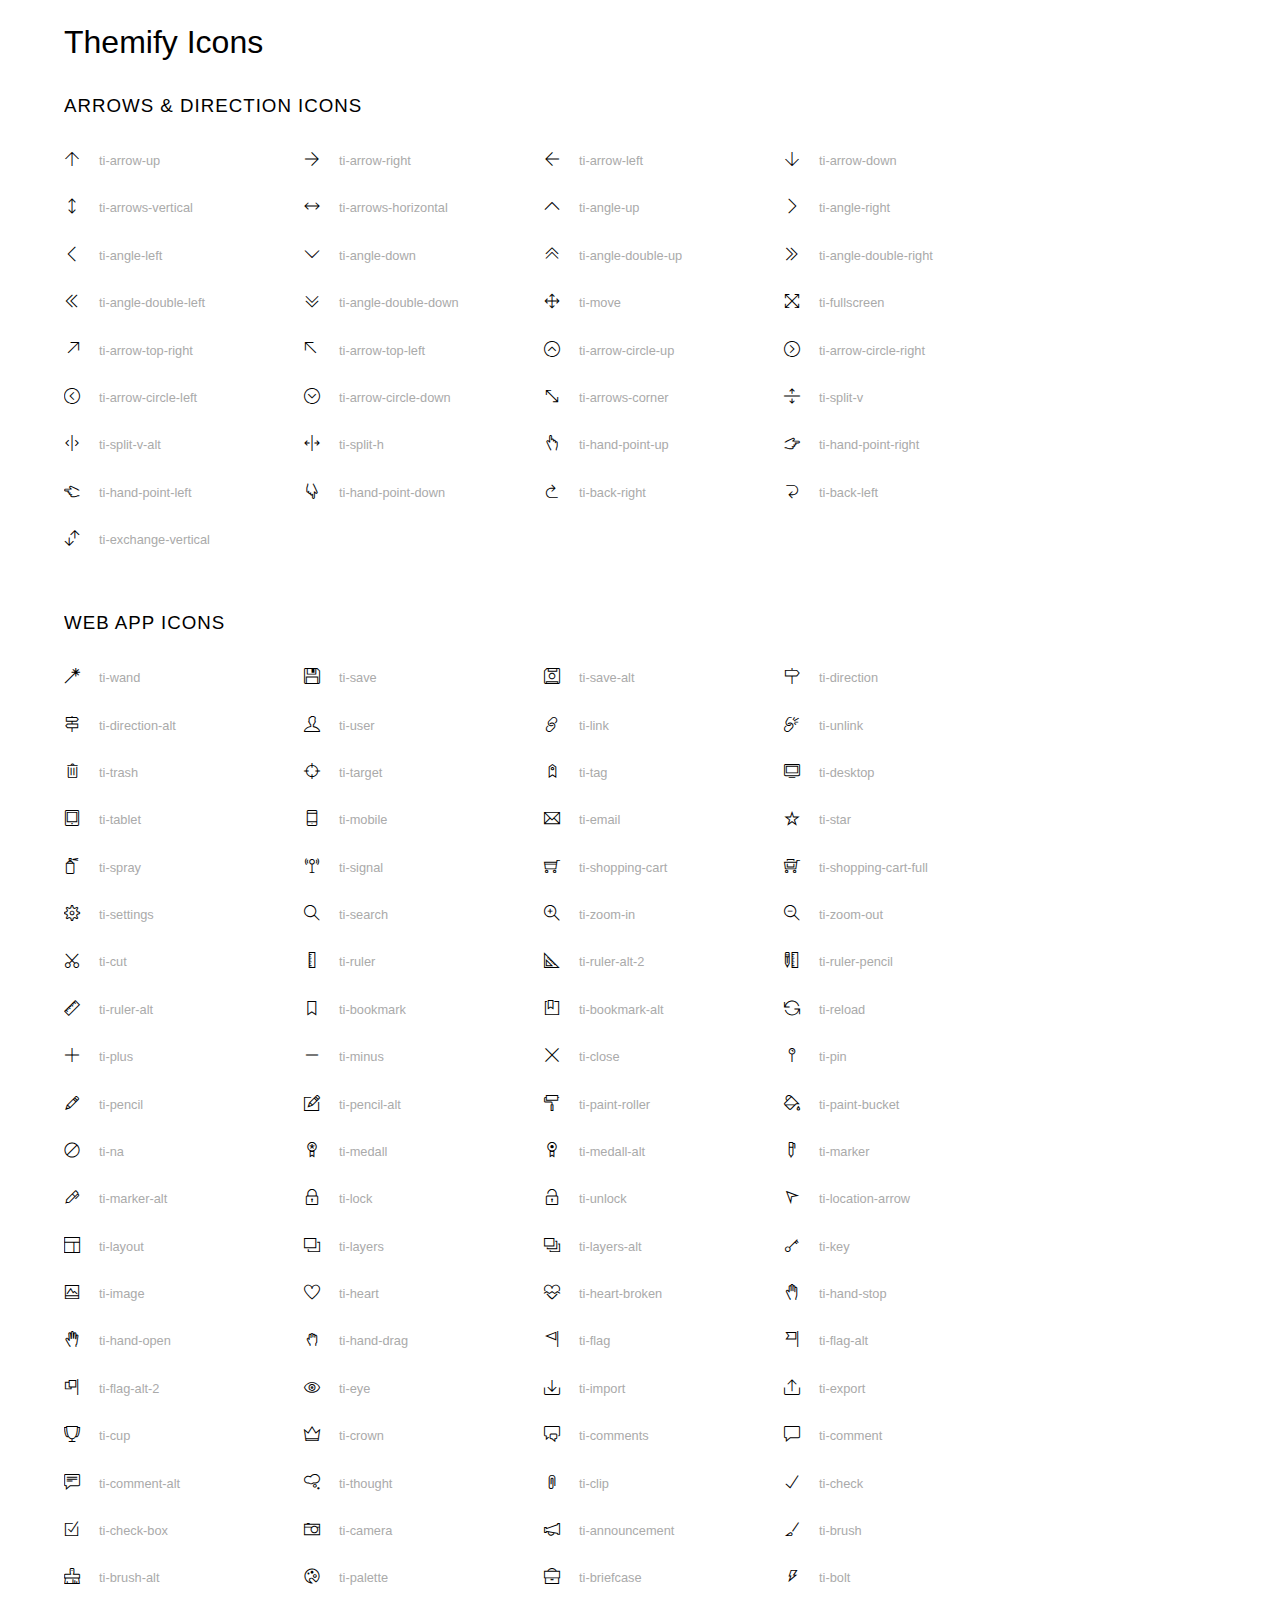
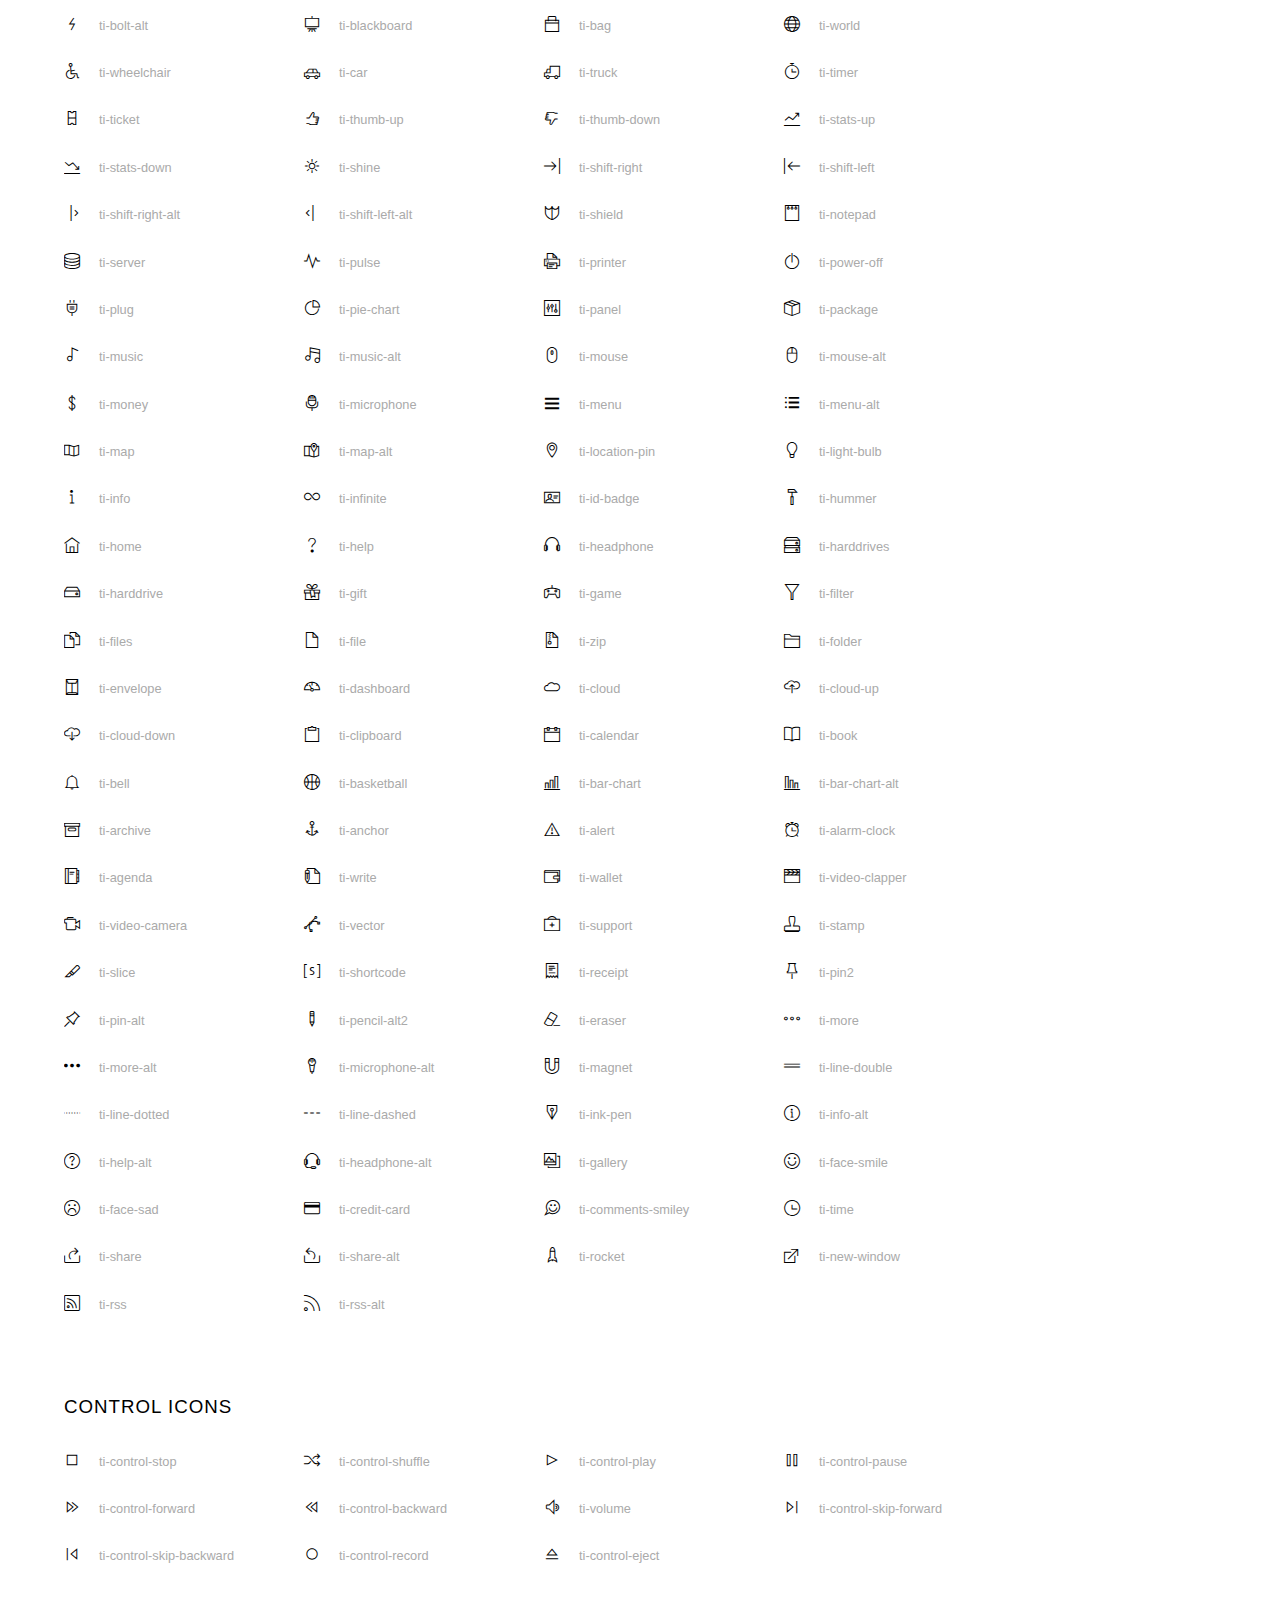
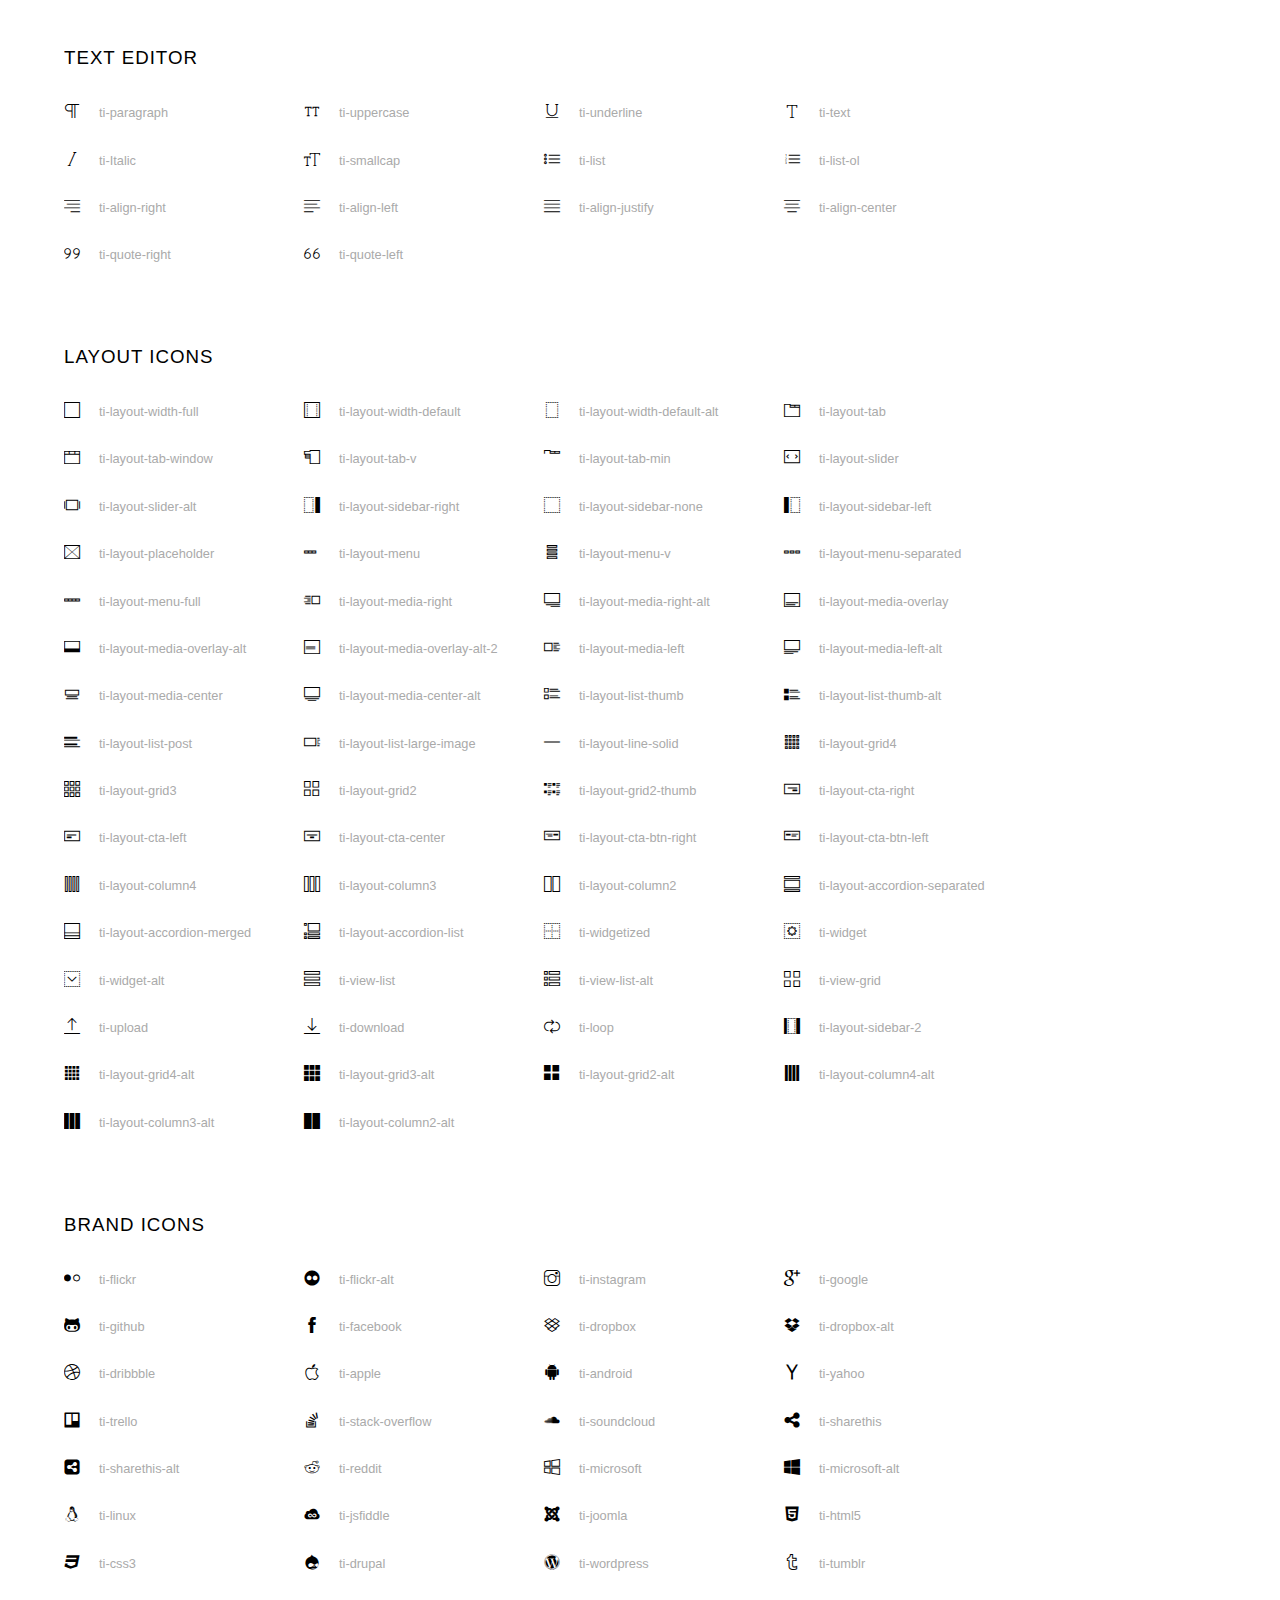
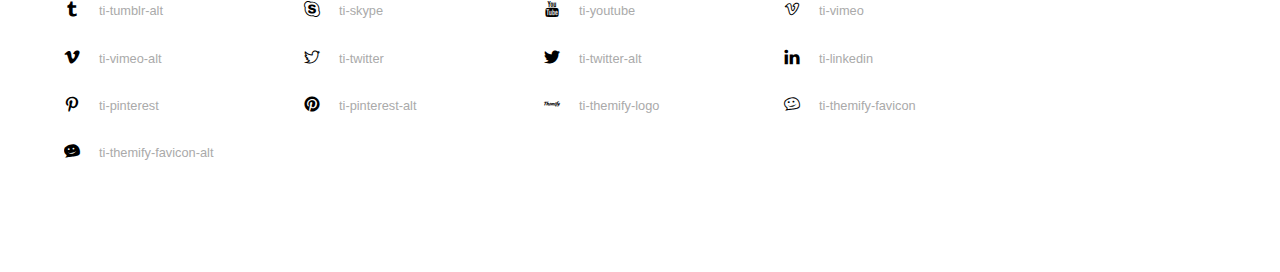
<file: fonts/themify-icons/index.html>
<!doctype html>
<html>
<head>
	<meta charset="utf-8">
	<title>Themify Icon Font</title>
	<meta name="viewport" content="width=device-width">
	<link rel="stylesheet" href="demo-files/demo.css">
	<link rel="stylesheet" href="themify-icons.css">
	<!--[if lt IE 8]><!-->
	<link rel="stylesheet" href="ie7/ie7.css">
	<!--<![endif]-->
</head>
<body>
	<h1>Themify Icons</h1>

	<div class="icon-section">

		<div class="icon-section">
			<h3>Arrows &amp; Direction Icons </h3>

			<div class="icon-container">
				<span class="ti-arrow-up"></span><span class="icon-name"> ti-arrow-up</span>
			</div>
			<div class="icon-container">
				<span class="ti-arrow-right"></span><span class="icon-name"> ti-arrow-right</span>
			</div>
			<div class="icon-container">
				<span class="ti-arrow-left"></span><span class="icon-name"> ti-arrow-left</span>
			</div>
			<div class="icon-container">
				<span class="ti-arrow-down"></span><span class="icon-name"> ti-arrow-down</span>
			</div>
			<div class="icon-container">
				<span class="ti-arrows-vertical"></span><span class="icon-name"> ti-arrows-vertical</span>
			</div>
			<div class="icon-container">
				<span class="ti-arrows-horizontal"></span><span class="icon-name"> ti-arrows-horizontal</span>
			</div>
			<div class="icon-container">
				<span class="ti-angle-up"></span><span class="icon-name"> ti-angle-up</span>
			</div>
			<div class="icon-container">
				<span class="ti-angle-right"></span><span class="icon-name"> ti-angle-right</span>
			</div>
			<div class="icon-container">
				<span class="ti-angle-left"></span><span class="icon-name"> ti-angle-left</span>
			</div>
			<div class="icon-container">
				<span class="ti-angle-down"></span><span class="icon-name"> ti-angle-down</span>
			</div>	
			<div class="icon-container">
				<span class="ti-angle-double-up"></span><span class="icon-name"> ti-angle-double-up</span>
			</div>
			<div class="icon-container">
				<span class="ti-angle-double-right"></span><span class="icon-name"> ti-angle-double-right</span>
			</div>
			<div class="icon-container">
				<span class="ti-angle-double-left"></span><span class="icon-name"> ti-angle-double-left</span>
			</div>
			<div class="icon-container">
				<span class="ti-angle-double-down"></span><span class="icon-name"> ti-angle-double-down</span>
			</div>					
			<div class="icon-container">
				<span class="ti-move"></span><span class="icon-name"> ti-move</span>
			</div>
			<div class="icon-container">
				<span class="ti-fullscreen"></span><span class="icon-name"> ti-fullscreen</span>
			</div>
			<div class="icon-container">
				<span class="ti-arrow-top-right"></span><span class="icon-name"> ti-arrow-top-right</span>
			</div>
			<div class="icon-container">
				<span class="ti-arrow-top-left"></span><span class="icon-name"> ti-arrow-top-left</span>
			</div>
			<div class="icon-container">
				<span class="ti-arrow-circle-up"></span><span class="icon-name"> ti-arrow-circle-up</span>
			</div>
			<div class="icon-container">
				<span class="ti-arrow-circle-right"></span><span class="icon-name"> ti-arrow-circle-right</span>
			</div>
			<div class="icon-container">
				<span class="ti-arrow-circle-left"></span><span class="icon-name"> ti-arrow-circle-left</span>
			</div>
			<div class="icon-container">
				<span class="ti-arrow-circle-down"></span><span class="icon-name"> ti-arrow-circle-down</span>
			</div>
			<div class="icon-container">
				<span class="ti-arrows-corner"></span><span class="icon-name"> ti-arrows-corner</span>
			</div>
			<div class="icon-container">
				<span class="ti-split-v"></span><span class="icon-name"> ti-split-v</span>
			</div>

			<div class="icon-container">
				<span class="ti-split-v-alt"></span><span class="icon-name"> ti-split-v-alt</span>
			</div>
			<div class="icon-container">
				<span class="ti-split-h"></span><span class="icon-name"> ti-split-h</span>
			</div>
			<div class="icon-container">
				<span class="ti-hand-point-up"></span><span class="icon-name"> ti-hand-point-up</span>
			</div>
			<div class="icon-container">
				<span class="ti-hand-point-right"></span><span class="icon-name"> ti-hand-point-right</span>
			</div>
			<div class="icon-container">
				<span class="ti-hand-point-left"></span><span class="icon-name"> ti-hand-point-left</span>
			</div>
			<div class="icon-container">
				<span class="ti-hand-point-down"></span><span class="icon-name"> ti-hand-point-down</span>
			</div>
			<div class="icon-container">
				<span class="ti-back-right"></span><span class="icon-name"> ti-back-right</span>
			</div>
			<div class="icon-container">
				<span class="ti-back-left"></span><span class="icon-name"> ti-back-left</span>
			</div>
			<div class="icon-container">
				<span class="ti-exchange-vertical"></span><span class="icon-name"> ti-exchange-vertical</span>
			</div>

		</div> <!-- Arrows Icons -->



		<h3>Web App Icons</h3>
		
		<div class="icon-section">

			<div class="icon-container">
				<span class="ti-wand"></span><span class="icon-name"> ti-wand</span>
			</div>
			<div class="icon-container">
				<span class="ti-save"></span><span class="icon-name"> ti-save</span>
			</div>
			<div class="icon-container">
				<span class="ti-save-alt"></span><span class="icon-name"> ti-save-alt</span>
			</div>

			<div class="icon-container">
				<span class="ti-direction"></span><span class="icon-name"> ti-direction</span>
			</div>
			<div class="icon-container">
				<span class="ti-direction-alt"></span><span class="icon-name"> ti-direction-alt</span>
			</div>
			<div class="icon-container">
				<span class="ti-user"></span><span class="icon-name"> ti-user</span>
			</div>
			<div class="icon-container">
				<span class="ti-link"></span><span class="icon-name"> ti-link</span>
			</div>
			<div class="icon-container">
				<span class="ti-unlink"></span><span class="icon-name"> ti-unlink</span>
			</div>
			<div class="icon-container">
				<span class="ti-trash"></span><span class="icon-name"> ti-trash</span>
			</div>
			<div class="icon-container">
				<span class="ti-target"></span><span class="icon-name"> ti-target</span>
			</div>
			<div class="icon-container">
				<span class="ti-tag"></span><span class="icon-name"> ti-tag</span>
			</div>
			<div class="icon-container">
				<span class="ti-desktop"></span><span class="icon-name"> ti-desktop</span>
			</div>
			<div class="icon-container">
				<span class="ti-tablet"></span><span class="icon-name"> ti-tablet</span>
			</div>
			<div class="icon-container">
				<span class="ti-mobile"></span><span class="icon-name"> ti-mobile</span>
			</div>
			<div class="icon-container">
				<span class="ti-email"></span><span class="icon-name"> ti-email</span>
			</div>	
			<div class="icon-container">
				<span class="ti-star"></span><span class="icon-name"> ti-star</span>
			</div>
			<div class="icon-container">
				<span class="ti-spray"></span><span class="icon-name"> ti-spray</span>
			</div>
			<div class="icon-container">
				<span class="ti-signal"></span><span class="icon-name"> ti-signal</span>
			</div>
			<div class="icon-container">
				<span class="ti-shopping-cart"></span><span class="icon-name"> ti-shopping-cart</span>
			</div>
			<div class="icon-container">
				<span class="ti-shopping-cart-full"></span><span class="icon-name"> ti-shopping-cart-full</span>
			</div>
			<div class="icon-container">
				<span class="ti-settings"></span><span class="icon-name"> ti-settings</span>
			</div>
			<div class="icon-container">
				<span class="ti-search"></span><span class="icon-name"> ti-search</span>
			</div>
			<div class="icon-container">
				<span class="ti-zoom-in"></span><span class="icon-name"> ti-zoom-in</span>
			</div>
			<div class="icon-container">
				<span class="ti-zoom-out"></span><span class="icon-name"> ti-zoom-out</span>
			</div>
			<div class="icon-container">
				<span class="ti-cut"></span><span class="icon-name"> ti-cut</span>
			</div>
			<div class="icon-container">
				<span class="ti-ruler"></span><span class="icon-name"> ti-ruler</span>
			</div>
			<div class="icon-container">
				<span class="ti-ruler-alt-2"></span><span class="icon-name"> ti-ruler-alt-2</span>
			</div>			
			<div class="icon-container">
				<span class="ti-ruler-pencil"></span><span class="icon-name"> ti-ruler-pencil</span>
			</div>
			<div class="icon-container">
				<span class="ti-ruler-alt"></span><span class="icon-name"> ti-ruler-alt</span>
			</div>
			<div class="icon-container">
				<span class="ti-bookmark"></span><span class="icon-name"> ti-bookmark</span>
			</div>
			<div class="icon-container">
				<span class="ti-bookmark-alt"></span><span class="icon-name"> ti-bookmark-alt</span>
			</div>
			<div class="icon-container">
				<span class="ti-reload"></span><span class="icon-name"> ti-reload</span>
			</div>
			<div class="icon-container">
				<span class="ti-plus"></span><span class="icon-name"> ti-plus</span>
			</div>
			<div class="icon-container">
				<span class="ti-minus"></span><span class="icon-name"> ti-minus</span>
			</div>
			<div class="icon-container">
				<span class="ti-close"></span><span class="icon-name"> ti-close</span>
			</div>			
			<div class="icon-container">
				<span class="ti-pin"></span><span class="icon-name"> ti-pin</span>
			</div>
			<div class="icon-container">
				<span class="ti-pencil"></span><span class="icon-name"> ti-pencil</span>
			</div>
					
		  	<div class="icon-container">
				<span class="ti-pencil-alt"></span><span class="icon-name"> ti-pencil-alt</span>
			</div>
			<div class="icon-container">
				<span class="ti-paint-roller"></span><span class="icon-name"> ti-paint-roller</span>
			</div>
			<div class="icon-container">
				<span class="ti-paint-bucket"></span><span class="icon-name"> ti-paint-bucket</span>
			</div>
			<div class="icon-container">
				<span class="ti-na"></span><span class="icon-name"> ti-na</span>
			</div>
			<div class="icon-container">
				<span class="ti-medall"></span><span class="icon-name"> ti-medall</span>
			</div>
			<div class="icon-container">
				<span class="ti-medall-alt"></span><span class="icon-name"> ti-medall-alt</span>
			</div>
			<div class="icon-container">
				<span class="ti-marker"></span><span class="icon-name"> ti-marker</span>
			</div>
			<div class="icon-container">
				<span class="ti-marker-alt"></span><span class="icon-name"> ti-marker-alt</span>
			</div>

			<div class="icon-container">
				<span class="ti-lock"></span><span class="icon-name"> ti-lock</span>
			</div>
			<div class="icon-container">
				<span class="ti-unlock"></span><span class="icon-name"> ti-unlock</span>
			</div>
			<div class="icon-container">
				<span class="ti-location-arrow"></span><span class="icon-name"> ti-location-arrow</span>
			</div>
			<div class="icon-container">
				<span class="ti-layout"></span><span class="icon-name"> ti-layout</span>
			</div>
			<div class="icon-container">
				<span class="ti-layers"></span><span class="icon-name"> ti-layers</span>
			</div>
			<div class="icon-container">
				<span class="ti-layers-alt"></span><span class="icon-name"> ti-layers-alt</span>
			</div>
			<div class="icon-container">
				<span class="ti-key"></span><span class="icon-name"> ti-key</span>
			</div>
			<div class="icon-container">
				<span class="ti-image"></span><span class="icon-name"> ti-image</span>
			</div>
			<div class="icon-container">
				<span class="ti-heart"></span><span class="icon-name"> ti-heart</span>
			</div>
			<div class="icon-container">
				<span class="ti-heart-broken"></span><span class="icon-name"> ti-heart-broken</span>
			</div>
			<div class="icon-container">
				<span class="ti-hand-stop"></span><span class="icon-name"> ti-hand-stop</span>
			</div>
			<div class="icon-container">
				<span class="ti-hand-open"></span><span class="icon-name"> ti-hand-open</span>
			</div>
			<div class="icon-container">
				<span class="ti-hand-drag"></span><span class="icon-name"> ti-hand-drag</span>
			</div>
			<div class="icon-container">
				<span class="ti-flag"></span><span class="icon-name"> ti-flag</span>
			</div>
			<div class="icon-container">
				<span class="ti-flag-alt"></span><span class="icon-name"> ti-flag-alt</span>
			</div>
			<div class="icon-container">
				<span class="ti-flag-alt-2"></span><span class="icon-name"> ti-flag-alt-2</span>
			</div>
			<div class="icon-container">
				<span class="ti-eye"></span><span class="icon-name"> ti-eye</span>
			</div>
			<div class="icon-container">
				<span class="ti-import"></span><span class="icon-name"> ti-import</span>
			</div>			
			<div class="icon-container">
				<span class="ti-export"></span><span class="icon-name"> ti-export</span>
			</div>
			<div class="icon-container">
				<span class="ti-cup"></span><span class="icon-name"> ti-cup</span>
			</div>
			<div class="icon-container">
				<span class="ti-crown"></span><span class="icon-name"> ti-crown</span>
			</div>
			<div class="icon-container">
				<span class="ti-comments"></span><span class="icon-name"> ti-comments</span>
			</div>
			<div class="icon-container">
				<span class="ti-comment"></span><span class="icon-name"> ti-comment</span>
			</div>
			<div class="icon-container">
				<span class="ti-comment-alt"></span><span class="icon-name"> ti-comment-alt</span>
			</div>
			<div class="icon-container">
				<span class="ti-thought"></span><span class="icon-name"> ti-thought</span>
			</div>			
			<div class="icon-container">
				<span class="ti-clip"></span><span class="icon-name"> ti-clip</span>
			</div>

			<div class="icon-container">
				<span class="ti-check"></span><span class="icon-name"> ti-check</span>
			</div>
			<div class="icon-container">
				<span class="ti-check-box"></span><span class="icon-name"> ti-check-box</span>
			</div>
			<div class="icon-container">
				<span class="ti-camera"></span><span class="icon-name"> ti-camera</span>
			</div>
			<div class="icon-container">
				<span class="ti-announcement"></span><span class="icon-name"> ti-announcement</span>
			</div>
			<div class="icon-container">
				<span class="ti-brush"></span><span class="icon-name"> ti-brush</span>
			</div>
			<div class="icon-container">
				<span class="ti-brush-alt"></span><span class="icon-name"> ti-brush-alt</span>
			</div>
			<div class="icon-container">
				<span class="ti-palette"></span><span class="icon-name"> ti-palette</span>
			</div>			
			<div class="icon-container">
				<span class="ti-briefcase"></span><span class="icon-name"> ti-briefcase</span>
			</div>
			<div class="icon-container">
				<span class="ti-bolt"></span><span class="icon-name"> ti-bolt</span>
			</div>
			<div class="icon-container">
				<span class="ti-bolt-alt"></span><span class="icon-name"> ti-bolt-alt</span>
			</div>
			<div class="icon-container">
				<span class="ti-blackboard"></span><span class="icon-name"> ti-blackboard</span>
			</div>
			<div class="icon-container">
				<span class="ti-bag"></span><span class="icon-name"> ti-bag</span>
			</div>
			<div class="icon-container">
				<span class="ti-world"></span><span class="icon-name"> ti-world</span>
			</div>
			<div class="icon-container">
				<span class="ti-wheelchair"></span><span class="icon-name"> ti-wheelchair</span>
			</div>
			<div class="icon-container">
				<span class="ti-car"></span><span class="icon-name"> ti-car</span>
			</div>
			<div class="icon-container">
				<span class="ti-truck"></span><span class="icon-name"> ti-truck</span>
			</div>
			<div class="icon-container">
				<span class="ti-timer"></span><span class="icon-name"> ti-timer</span>
			</div>
			<div class="icon-container">
				<span class="ti-ticket"></span><span class="icon-name"> ti-ticket</span>
			</div>
			<div class="icon-container">
				<span class="ti-thumb-up"></span><span class="icon-name"> ti-thumb-up</span>
			</div>
			<div class="icon-container">
				<span class="ti-thumb-down"></span><span class="icon-name"> ti-thumb-down</span>
			</div>

			<div class="icon-container">
				<span class="ti-stats-up"></span><span class="icon-name"> ti-stats-up</span>
			</div>
			<div class="icon-container">
				<span class="ti-stats-down"></span><span class="icon-name"> ti-stats-down</span>
			</div>
			<div class="icon-container">
				<span class="ti-shine"></span><span class="icon-name"> ti-shine</span>
			</div>
			<div class="icon-container">
				<span class="ti-shift-right"></span><span class="icon-name"> ti-shift-right</span>
			</div>
			<div class="icon-container">
				<span class="ti-shift-left"></span><span class="icon-name"> ti-shift-left</span>
			</div>

			<div class="icon-container">
				<span class="ti-shift-right-alt"></span><span class="icon-name"> ti-shift-right-alt</span>
			</div>
			<div class="icon-container">
				<span class="ti-shift-left-alt"></span><span class="icon-name"> ti-shift-left-alt</span>
			</div>
			<div class="icon-container">
				<span class="ti-shield"></span><span class="icon-name"> ti-shield</span>
			</div>
			<div class="icon-container">
				<span class="ti-notepad"></span><span class="icon-name"> ti-notepad</span>
			</div>
			<div class="icon-container">
				<span class="ti-server"></span><span class="icon-name"> ti-server</span>
			</div>

			<div class="icon-container">
				<span class="ti-pulse"></span><span class="icon-name"> ti-pulse</span>
			</div>
			<div class="icon-container">
				<span class="ti-printer"></span><span class="icon-name"> ti-printer</span>
			</div>
			<div class="icon-container">
				<span class="ti-power-off"></span><span class="icon-name"> ti-power-off</span>
			</div>
			<div class="icon-container">
				<span class="ti-plug"></span><span class="icon-name"> ti-plug</span>
			</div>
			<div class="icon-container">
				<span class="ti-pie-chart"></span><span class="icon-name"> ti-pie-chart</span>
			</div>

			<div class="icon-container">
				<span class="ti-panel"></span><span class="icon-name"> ti-panel</span>
			</div>
			<div class="icon-container">
				<span class="ti-package"></span><span class="icon-name"> ti-package</span>
			</div>
			<div class="icon-container">
				<span class="ti-music"></span><span class="icon-name"> ti-music</span>
			</div>
			<div class="icon-container">
				<span class="ti-music-alt"></span><span class="icon-name"> ti-music-alt</span>
			</div>
			<div class="icon-container">
				<span class="ti-mouse"></span><span class="icon-name"> ti-mouse</span>
			</div>
			<div class="icon-container">
				<span class="ti-mouse-alt"></span><span class="icon-name"> ti-mouse-alt</span>
			</div>
			<div class="icon-container">
				<span class="ti-money"></span><span class="icon-name"> ti-money</span>
			</div>
			<div class="icon-container">
				<span class="ti-microphone"></span><span class="icon-name"> ti-microphone</span>
			</div>
			<div class="icon-container">
				<span class="ti-menu"></span><span class="icon-name"> ti-menu</span>
			</div>
			<div class="icon-container">
				<span class="ti-menu-alt"></span><span class="icon-name"> ti-menu-alt</span>
			</div>
			<div class="icon-container">
				<span class="ti-map"></span><span class="icon-name"> ti-map</span>
			</div>
			<div class="icon-container">
				<span class="ti-map-alt"></span><span class="icon-name"> ti-map-alt</span>
			</div>

			<div class="icon-container">
				<span class="ti-location-pin"></span><span class="icon-name"> ti-location-pin</span>
			</div>

			<div class="icon-container">
				<span class="ti-light-bulb"></span><span class="icon-name"> ti-light-bulb</span>
			</div>
			<div class="icon-container">
				<span class="ti-info"></span><span class="icon-name"> ti-info</span>
			</div>
			<div class="icon-container">
				<span class="ti-infinite"></span><span class="icon-name"> ti-infinite</span>
			</div>
			<div class="icon-container">
				<span class="ti-id-badge"></span><span class="icon-name"> ti-id-badge</span>
			</div>
			<div class="icon-container">
				<span class="ti-hummer"></span><span class="icon-name"> ti-hummer</span>
			</div>
			<div class="icon-container">
				<span class="ti-home"></span><span class="icon-name"> ti-home</span>
			</div>
			<div class="icon-container">
				<span class="ti-help"></span><span class="icon-name"> ti-help</span>
			</div>
			<div class="icon-container">
				<span class="ti-headphone"></span><span class="icon-name"> ti-headphone</span>
			</div>
			<div class="icon-container">
				<span class="ti-harddrives"></span><span class="icon-name"> ti-harddrives</span>
			</div>
			<div class="icon-container">
				<span class="ti-harddrive"></span><span class="icon-name"> ti-harddrive</span>
			</div>
			<div class="icon-container">
				<span class="ti-gift"></span><span class="icon-name"> ti-gift</span>
			</div>
			<div class="icon-container">
				<span class="ti-game"></span><span class="icon-name"> ti-game</span>
			</div>
			<div class="icon-container">
				<span class="ti-filter"></span><span class="icon-name"> ti-filter</span>
			</div>
			<div class="icon-container">
				<span class="ti-files"></span><span class="icon-name"> ti-files</span>
			</div>
			<div class="icon-container">
				<span class="ti-file"></span><span class="icon-name"> ti-file</span>
			</div>
			<div class="icon-container">
				<span class="ti-zip"></span><span class="icon-name"> ti-zip</span>
			</div>
			<div class="icon-container">
				<span class="ti-folder"></span><span class="icon-name"> ti-folder</span>
			</div>			
			<div class="icon-container">
				<span class="ti-envelope"></span><span class="icon-name"> ti-envelope</span>
			</div>


			<div class="icon-container">
				<span class="ti-dashboard"></span><span class="icon-name"> ti-dashboard</span>
			</div>
			<div class="icon-container">
				<span class="ti-cloud"></span><span class="icon-name"> ti-cloud</span>
			</div>
			<div class="icon-container">
				<span class="ti-cloud-up"></span><span class="icon-name"> ti-cloud-up</span>
			</div>
			<div class="icon-container">
				<span class="ti-cloud-down"></span><span class="icon-name"> ti-cloud-down</span>
			</div>
			<div class="icon-container">
				<span class="ti-clipboard"></span><span class="icon-name"> ti-clipboard</span>
			</div>
			<div class="icon-container">
				<span class="ti-calendar"></span><span class="icon-name"> ti-calendar</span>
			</div>
			<div class="icon-container">
				<span class="ti-book"></span><span class="icon-name"> ti-book</span>
			</div>
			<div class="icon-container">
				<span class="ti-bell"></span><span class="icon-name"> ti-bell</span>
			</div>
			<div class="icon-container">
				<span class="ti-basketball"></span><span class="icon-name"> ti-basketball</span>
			</div>
			<div class="icon-container">
				<span class="ti-bar-chart"></span><span class="icon-name"> ti-bar-chart</span>
			</div>
			<div class="icon-container">
				<span class="ti-bar-chart-alt"></span><span class="icon-name"> ti-bar-chart-alt</span>
			</div>


			<div class="icon-container">
				<span class="ti-archive"></span><span class="icon-name"> ti-archive</span>
			</div>
			<div class="icon-container">
				<span class="ti-anchor"></span><span class="icon-name"> ti-anchor</span>
			</div>

			<div class="icon-container">
				<span class="ti-alert"></span><span class="icon-name"> ti-alert</span>
			</div>
			<div class="icon-container">
				<span class="ti-alarm-clock"></span><span class="icon-name"> ti-alarm-clock</span>
			</div>
			<div class="icon-container">
				<span class="ti-agenda"></span><span class="icon-name"> ti-agenda</span>
			</div>
			<div class="icon-container">
				<span class="ti-write"></span><span class="icon-name"> ti-write</span>
			</div>

			<div class="icon-container">
				<span class="ti-wallet"></span><span class="icon-name"> ti-wallet</span>
			</div>
			<div class="icon-container">
				<span class="ti-video-clapper"></span><span class="icon-name"> ti-video-clapper</span>
			</div>
			<div class="icon-container">
				<span class="ti-video-camera"></span><span class="icon-name"> ti-video-camera</span>
			</div>
			<div class="icon-container">
				<span class="ti-vector"></span><span class="icon-name"> ti-vector</span>
			</div>

			<div class="icon-container">
				<span class="ti-support"></span><span class="icon-name"> ti-support</span>
			</div>
			<div class="icon-container">
				<span class="ti-stamp"></span><span class="icon-name"> ti-stamp</span>
			</div>
			<div class="icon-container">
				<span class="ti-slice"></span><span class="icon-name"> ti-slice</span>
			</div>
			<div class="icon-container">
				<span class="ti-shortcode"></span><span class="icon-name"> ti-shortcode</span>
			</div>
			<div class="icon-container">
				<span class="ti-receipt"></span><span class="icon-name"> ti-receipt</span>
			</div>
			<div class="icon-container">
				<span class="ti-pin2"></span><span class="icon-name"> ti-pin2</span>
			</div>
			<div class="icon-container">
				<span class="ti-pin-alt"></span><span class="icon-name"> ti-pin-alt</span>
			</div>
			<div class="icon-container">
				<span class="ti-pencil-alt2"></span><span class="icon-name"> ti-pencil-alt2</span>
			</div>
			<div class="icon-container">
				<span class="ti-eraser"></span><span class="icon-name"> ti-eraser</span>
			</div>			
			<div class="icon-container">
				<span class="ti-more"></span><span class="icon-name"> ti-more</span>
			</div>
			<div class="icon-container">
				<span class="ti-more-alt"></span><span class="icon-name"> ti-more-alt</span>
			</div>
			<div class="icon-container">
				<span class="ti-microphone-alt"></span><span class="icon-name"> ti-microphone-alt</span>
			</div>
			<div class="icon-container">
				<span class="ti-magnet"></span><span class="icon-name"> ti-magnet</span>
			</div>
			<div class="icon-container">
				<span class="ti-line-double"></span><span class="icon-name"> ti-line-double</span>
			</div>
			<div class="icon-container">
				<span class="ti-line-dotted"></span><span class="icon-name"> ti-line-dotted</span>
			</div>
			<div class="icon-container">
				<span class="ti-line-dashed"></span><span class="icon-name"> ti-line-dashed</span>
			</div>

			<div class="icon-container">
				<span class="ti-ink-pen"></span><span class="icon-name"> ti-ink-pen</span>
			</div>
			<div class="icon-container">
				<span class="ti-info-alt"></span><span class="icon-name"> ti-info-alt</span>
			</div>
			<div class="icon-container">
				<span class="ti-help-alt"></span><span class="icon-name"> ti-help-alt</span>
			</div>
			<div class="icon-container">
				<span class="ti-headphone-alt"></span><span class="icon-name"> ti-headphone-alt</span>
			</div>

			<div class="icon-container">
				<span class="ti-gallery"></span><span class="icon-name"> ti-gallery</span>
			</div>
			<div class="icon-container">
				<span class="ti-face-smile"></span><span class="icon-name"> ti-face-smile</span>
			</div>
			<div class="icon-container">
				<span class="ti-face-sad"></span><span class="icon-name"> ti-face-sad</span>
			</div>
			<div class="icon-container">
				<span class="ti-credit-card"></span><span class="icon-name"> ti-credit-card</span>
			</div>
			<div class="icon-container">
				<span class="ti-comments-smiley"></span><span class="icon-name"> ti-comments-smiley</span>
			</div>
			<div class="icon-container">
				<span class="ti-time"></span><span class="icon-name"> ti-time</span>
			</div>
			<div class="icon-container">
				<span class="ti-share"></span><span class="icon-name"> ti-share</span>
			</div>
			<div class="icon-container">
				<span class="ti-share-alt"></span><span class="icon-name"> ti-share-alt</span>
			</div>
			<div class="icon-container">
				<span class="ti-rocket"></span><span class="icon-name"> ti-rocket</span>
			</div>

			<div class="icon-container">
				<span class="ti-new-window"></span><span class="icon-name"> ti-new-window</span>
			</div>

			<div class="icon-container">
				<span class="ti-rss"></span><span class="icon-name"> ti-rss</span>
			</div>

			<div class="icon-container">
				<span class="ti-rss-alt"></span><span class="icon-name"> ti-rss-alt</span>
			</div>
			
		</div><!-- Web App Icons -->


		<div class="icon-section">
			<h3>Control Icons</h3>
			<div class="icon-container">
				<span class="ti-control-stop"></span><span class="icon-name"> ti-control-stop</span>
			</div>
			<div class="icon-container">
				<span class="ti-control-shuffle"></span><span class="icon-name"> ti-control-shuffle</span>
			</div>
			<div class="icon-container">
				<span class="ti-control-play"></span><span class="icon-name"> ti-control-play</span>
			</div>
			<div class="icon-container">
				<span class="ti-control-pause"></span><span class="icon-name"> ti-control-pause</span>
			</div>
			<div class="icon-container">
				<span class="ti-control-forward"></span><span class="icon-name"> ti-control-forward</span>
			</div>
			<div class="icon-container">
				<span class="ti-control-backward"></span><span class="icon-name"> ti-control-backward</span>
			</div>	
			<div class="icon-container">
				<span class="ti-volume"></span><span class="icon-name"> ti-volume</span>
			</div>
			<div class="icon-container">
				<span class="ti-control-skip-forward"></span><span class="icon-name"> ti-control-skip-forward</span>
			</div>
			<div class="icon-container">
				<span class="ti-control-skip-backward"></span><span class="icon-name"> ti-control-skip-backward</span>
			</div>
			<div class="icon-container">
				<span class="ti-control-record"></span><span class="icon-name"> ti-control-record</span>
			</div>
			<div class="icon-container">
				<span class="ti-control-eject"></span><span class="icon-name"> ti-control-eject</span>
			</div>			
		</div> <!-- Control Icons -->


		<div class="icon-section">
			<h3>Text Editor</h3>

			<div class="icon-container">
				<span class="ti-paragraph"></span><span class="icon-name"> ti-paragraph</span>
			</div>
			<div class="icon-container">
				<span class="ti-uppercase"></span><span class="icon-name"> ti-uppercase</span>
			</div>

			<div class="icon-container">
				<span class="ti-underline"></span><span class="icon-name"> ti-underline</span>
			</div>
			<div class="icon-container">
				<span class="ti-text"></span><span class="icon-name"> ti-text</span>
			</div>
			<div class="icon-container">
				<span class="ti-Italic"></span><span class="icon-name"> ti-Italic</span>
			</div>
			<div class="icon-container">
				<span class="ti-smallcap"></span><span class="icon-name"> ti-smallcap</span>
			</div>
			<div class="icon-container">
				<span class="ti-list"></span><span class="icon-name"> ti-list</span>
			</div>
			<div class="icon-container">
				<span class="ti-list-ol"></span><span class="icon-name"> ti-list-ol</span>
			</div>
			<div class="icon-container">
				<span class="ti-align-right"></span><span class="icon-name"> ti-align-right</span>
			</div>
			<div class="icon-container">
				<span class="ti-align-left"></span><span class="icon-name"> ti-align-left</span>
			</div>
			<div class="icon-container">
				<span class="ti-align-justify"></span><span class="icon-name"> ti-align-justify</span>
			</div>
			<div class="icon-container">
				<span class="ti-align-center"></span><span class="icon-name"> ti-align-center</span>
			</div>
			<div class="icon-container">
				<span class="ti-quote-right"></span><span class="icon-name"> ti-quote-right</span>
			</div>
			<div class="icon-container">
				<span class="ti-quote-left"></span><span class="icon-name"> ti-quote-left</span>
			</div>

		</div> <!-- Text Editor -->



		<div class="icon-section">
			<h3>Layout Icons</h3>
			<div class="icon-container">
				<span class="ti-layout-width-full"></span><span class="icon-name"> ti-layout-width-full</span>
			</div>
			<div class="icon-container">
				<span class="ti-layout-width-default"></span><span class="icon-name"> ti-layout-width-default</span>
			</div>
			<div class="icon-container">
				<span class="ti-layout-width-default-alt"></span><span class="icon-name"> ti-layout-width-default-alt</span>
			</div>
			<div class="icon-container">
				<span class="ti-layout-tab"></span><span class="icon-name"> ti-layout-tab</span>
			</div>
			<div class="icon-container">
				<span class="ti-layout-tab-window"></span><span class="icon-name"> ti-layout-tab-window</span>
			</div>
			<div class="icon-container">
				<span class="ti-layout-tab-v"></span><span class="icon-name"> ti-layout-tab-v</span>
			</div>
			<div class="icon-container">
				<span class="ti-layout-tab-min"></span><span class="icon-name"> ti-layout-tab-min</span>
			</div>
			<div class="icon-container">
				<span class="ti-layout-slider"></span><span class="icon-name"> ti-layout-slider</span>
			</div>
			<div class="icon-container">
				<span class="ti-layout-slider-alt"></span><span class="icon-name"> ti-layout-slider-alt</span>
			</div>
			<div class="icon-container">
				<span class="ti-layout-sidebar-right"></span><span class="icon-name"> ti-layout-sidebar-right</span>
			</div>
			<div class="icon-container">
				<span class="ti-layout-sidebar-none"></span><span class="icon-name"> ti-layout-sidebar-none</span>
			</div>
			<div class="icon-container">
				<span class="ti-layout-sidebar-left"></span><span class="icon-name"> ti-layout-sidebar-left</span>
			</div>
			<div class="icon-container">
				<span class="ti-layout-placeholder"></span><span class="icon-name"> ti-layout-placeholder</span>
			</div>
			<div class="icon-container">
				<span class="ti-layout-menu"></span><span class="icon-name"> ti-layout-menu</span>
			</div>
			<div class="icon-container">
				<span class="ti-layout-menu-v"></span><span class="icon-name"> ti-layout-menu-v</span>
			</div>
			<div class="icon-container">
				<span class="ti-layout-menu-separated"></span><span class="icon-name"> ti-layout-menu-separated</span>
			</div>
			<div class="icon-container">
				<span class="ti-layout-menu-full"></span><span class="icon-name"> ti-layout-menu-full</span>
			</div>
			<div class="icon-container">
				<span class="ti-layout-media-right"></span><span class="icon-name"> ti-layout-media-right</span>
			</div>
			<div class="icon-container">
				<span class="ti-layout-media-right-alt"></span><span class="icon-name"> ti-layout-media-right-alt</span>
			</div>
			<div class="icon-container">
				<span class="ti-layout-media-overlay"></span><span class="icon-name"> ti-layout-media-overlay</span>
			</div>
			<div class="icon-container">
				<span class="ti-layout-media-overlay-alt"></span><span class="icon-name"> ti-layout-media-overlay-alt</span>
			</div>
			<div class="icon-container">
				<span class="ti-layout-media-overlay-alt-2"></span><span class="icon-name"> ti-layout-media-overlay-alt-2</span>
			</div>
			<div class="icon-container">
				<span class="ti-layout-media-left"></span><span class="icon-name"> ti-layout-media-left</span>
			</div>
			<div class="icon-container">
				<span class="ti-layout-media-left-alt"></span><span class="icon-name"> ti-layout-media-left-alt</span>
			</div>
			<div class="icon-container">
				<span class="ti-layout-media-center"></span><span class="icon-name"> ti-layout-media-center</span>
			</div>
			<div class="icon-container">
				<span class="ti-layout-media-center-alt"></span><span class="icon-name"> ti-layout-media-center-alt</span>
			</div>
			<div class="icon-container">
				<span class="ti-layout-list-thumb"></span><span class="icon-name"> ti-layout-list-thumb</span>
			</div>
			<div class="icon-container">
				<span class="ti-layout-list-thumb-alt"></span><span class="icon-name"> ti-layout-list-thumb-alt</span>
			</div>
			<div class="icon-container">
				<span class="ti-layout-list-post"></span><span class="icon-name"> ti-layout-list-post</span>
			</div>
			<div class="icon-container">
				<span class="ti-layout-list-large-image"></span><span class="icon-name"> ti-layout-list-large-image</span>
			</div>
			<div class="icon-container">
				<span class="ti-layout-line-solid"></span><span class="icon-name"> ti-layout-line-solid</span>
			</div>
			<div class="icon-container">
				<span class="ti-layout-grid4"></span><span class="icon-name"> ti-layout-grid4</span>
			</div>
			<div class="icon-container">
				<span class="ti-layout-grid3"></span><span class="icon-name"> ti-layout-grid3</span>
			</div>
			<div class="icon-container">
				<span class="ti-layout-grid2"></span><span class="icon-name"> ti-layout-grid2</span>
			</div>
			<div class="icon-container">
				<span class="ti-layout-grid2-thumb"></span><span class="icon-name"> ti-layout-grid2-thumb</span>
			</div>
			<div class="icon-container">
				<span class="ti-layout-cta-right"></span><span class="icon-name"> ti-layout-cta-right</span>
			</div>
			<div class="icon-container">
				<span class="ti-layout-cta-left"></span><span class="icon-name"> ti-layout-cta-left</span>
			</div>
			<div class="icon-container">
				<span class="ti-layout-cta-center"></span><span class="icon-name"> ti-layout-cta-center</span>
			</div>
			<div class="icon-container">
				<span class="ti-layout-cta-btn-right"></span><span class="icon-name"> ti-layout-cta-btn-right</span>
			</div>
			<div class="icon-container">
				<span class="ti-layout-cta-btn-left"></span><span class="icon-name"> ti-layout-cta-btn-left</span>
			</div>
			<div class="icon-container">
				<span class="ti-layout-column4"></span><span class="icon-name"> ti-layout-column4</span>
			</div>
			<div class="icon-container">
				<span class="ti-layout-column3"></span><span class="icon-name"> ti-layout-column3</span>
			</div>
			<div class="icon-container">
				<span class="ti-layout-column2"></span><span class="icon-name"> ti-layout-column2</span>
			</div>
			<div class="icon-container">
				<span class="ti-layout-accordion-separated"></span><span class="icon-name"> ti-layout-accordion-separated</span>
			</div>
			<div class="icon-container">
				<span class="ti-layout-accordion-merged"></span><span class="icon-name"> ti-layout-accordion-merged</span>
			</div>
			<div class="icon-container">
				<span class="ti-layout-accordion-list"></span><span class="icon-name"> ti-layout-accordion-list</span>
			</div>
			<div class="icon-container">
				<span class="ti-widgetized"></span><span class="icon-name"> ti-widgetized</span>
			</div>
			<div class="icon-container">
				<span class="ti-widget"></span><span class="icon-name"> ti-widget</span>
			</div>
			<div class="icon-container">
				<span class="ti-widget-alt"></span><span class="icon-name"> ti-widget-alt</span>
			</div>
			<div class="icon-container">
				<span class="ti-view-list"></span><span class="icon-name"> ti-view-list</span>
			</div>
			<div class="icon-container">
				<span class="ti-view-list-alt"></span><span class="icon-name"> ti-view-list-alt</span>
			</div>
			<div class="icon-container">
				<span class="ti-view-grid"></span><span class="icon-name"> ti-view-grid</span>
			</div>
			<div class="icon-container">
				<span class="ti-upload"></span><span class="icon-name"> ti-upload</span>
			</div>
			<div class="icon-container">
				<span class="ti-download"></span><span class="icon-name"> ti-download</span>
			</div>	
			<div class="icon-container">
				<span class="ti-loop"></span><span class="icon-name"> ti-loop</span>
			</div>
			<div class="icon-container">
				<span class="ti-layout-sidebar-2"></span><span class="icon-name"> ti-layout-sidebar-2</span>
			</div>
			<div class="icon-container">
				<span class="ti-layout-grid4-alt"></span><span class="icon-name"> ti-layout-grid4-alt</span>
			</div>
			<div class="icon-container">
				<span class="ti-layout-grid3-alt"></span><span class="icon-name"> ti-layout-grid3-alt</span>
			</div>
			<div class="icon-container">
				<span class="ti-layout-grid2-alt"></span><span class="icon-name"> ti-layout-grid2-alt</span>
			</div>
			<div class="icon-container">
				<span class="ti-layout-column4-alt"></span><span class="icon-name"> ti-layout-column4-alt</span>
			</div>
			<div class="icon-container">
				<span class="ti-layout-column3-alt"></span><span class="icon-name"> ti-layout-column3-alt</span>
			</div>
			<div class="icon-container">
				<span class="ti-layout-column2-alt"></span><span class="icon-name"> ti-layout-column2-alt</span>
			</div>		


		</div> <!-- Layout Icons -->


		<div class="icon-section">
			<h3>Brand Icons</h3>

			<div class="icon-container">
				<span class="ti-flickr"></span><span class="icon-name"> ti-flickr</span>
			</div>
			<div class="icon-container">
				<span class="ti-flickr-alt"></span><span class="icon-name"> ti-flickr-alt</span>
			</div>			
			<div class="icon-container">
				<span class="ti-instagram"></span><span class="icon-name"> ti-instagram</span>
			</div>
			<div class="icon-container">
				<span class="ti-google"></span><span class="icon-name"> ti-google</span>
			</div>
			<div class="icon-container">
				<span class="ti-github"></span><span class="icon-name"> ti-github</span>
			</div>

			<div class="icon-container">
				<span class="ti-facebook"></span><span class="icon-name"> ti-facebook</span>
			</div>
			<div class="icon-container">
				<span class="ti-dropbox"></span><span class="icon-name"> ti-dropbox</span>
			</div>
			<div class="icon-container">
				<span class="ti-dropbox-alt"></span><span class="icon-name"> ti-dropbox-alt</span>
			</div>
			<div class="icon-container">
				<span class="ti-dribbble"></span><span class="icon-name"> ti-dribbble</span>
			</div>
			<div class="icon-container">
				<span class="ti-apple"></span><span class="icon-name"> ti-apple</span>
			</div>
			<div class="icon-container">
				<span class="ti-android"></span><span class="icon-name"> ti-android</span>
			</div>
			<div class="icon-container">
				<span class="ti-yahoo"></span><span class="icon-name"> ti-yahoo</span>
			</div>
			<div class="icon-container">
				<span class="ti-trello"></span><span class="icon-name"> ti-trello</span>
			</div>
			<div class="icon-container">
				<span class="ti-stack-overflow"></span><span class="icon-name"> ti-stack-overflow</span>
			</div>
			<div class="icon-container">
				<span class="ti-soundcloud"></span><span class="icon-name"> ti-soundcloud</span>
			</div>
			<div class="icon-container">
				<span class="ti-sharethis"></span><span class="icon-name"> ti-sharethis</span>
			</div>
			<div class="icon-container">
				<span class="ti-sharethis-alt"></span><span class="icon-name"> ti-sharethis-alt</span>
			</div>
			<div class="icon-container">
				<span class="ti-reddit"></span><span class="icon-name"> ti-reddit</span>
			</div>

			<div class="icon-container">
				<span class="ti-microsoft"></span><span class="icon-name"> ti-microsoft</span>
			</div>
			<div class="icon-container">
				<span class="ti-microsoft-alt"></span><span class="icon-name"> ti-microsoft-alt</span>
			</div>
			<div class="icon-container">
				<span class="ti-linux"></span><span class="icon-name"> ti-linux</span>
			</div>
			<div class="icon-container">
				<span class="ti-jsfiddle"></span><span class="icon-name"> ti-jsfiddle</span>
			</div>
			<div class="icon-container">
				<span class="ti-joomla"></span><span class="icon-name"> ti-joomla</span>
			</div>
			<div class="icon-container">
				<span class="ti-html5"></span><span class="icon-name"> ti-html5</span>
			</div>
			<div class="icon-container">
				<span class="ti-css3"></span><span class="icon-name"> ti-css3</span>
			</div>	
			<div class="icon-container">
				<span class="ti-drupal"></span><span class="icon-name"> ti-drupal</span>
			</div>
			<div class="icon-container">
				<span class="ti-wordpress"></span><span class="icon-name"> ti-wordpress</span>
			</div>		
			<div class="icon-container">
				<span class="ti-tumblr"></span><span class="icon-name"> ti-tumblr</span>
			</div>
			<div class="icon-container">
				<span class="ti-tumblr-alt"></span><span class="icon-name"> ti-tumblr-alt</span>
			</div>
			<div class="icon-container">
				<span class="ti-skype"></span><span class="icon-name"> ti-skype</span>
			</div>
			<div class="icon-container">
				<span class="ti-youtube"></span><span class="icon-name"> ti-youtube</span>
			</div>
			<div class="icon-container">
				<span class="ti-vimeo"></span><span class="icon-name"> ti-vimeo</span>
			</div>
			<div class="icon-container">
				<span class="ti-vimeo-alt"></span><span class="icon-name"> ti-vimeo-alt</span>
			</div>			
			<div class="icon-container">
				<span class="ti-twitter"></span><span class="icon-name"> ti-twitter</span>
			</div>
			<div class="icon-container">
				<span class="ti-twitter-alt"></span><span class="icon-name"> ti-twitter-alt</span>
			</div>
			<div class="icon-container">
				<span class="ti-linkedin"></span><span class="icon-name"> ti-linkedin</span>
			</div>
			<div class="icon-container">
				<span class="ti-pinterest"></span><span class="icon-name"> ti-pinterest</span>
			</div>

			<div class="icon-container">
				<span class="ti-pinterest-alt"></span><span class="icon-name"> ti-pinterest-alt</span>
			</div>
			<div class="icon-container">
				<span class="ti-themify-logo"></span><span class="icon-name"> ti-themify-logo</span>
			</div>
			<div class="icon-container">
				<span class="ti-themify-favicon"></span><span class="icon-name"> ti-themify-favicon</span>
			</div>
			<div class="icon-container">
				<span class="ti-themify-favicon-alt"></span><span class="icon-name"> ti-themify-favicon-alt</span>
			</div>

		</div> <!-- brand Icons -->

	</div>

</body>
</html>
</file>
<file: fonts/themify-icons/demo-files/demo.css>
body {
	font: normal 1em/1.5em Arial, Helvetica, sans-serif;
	max-width: 90%;
	margin: 30px auto 0;
}
h1, h3 {
	font-weight: normal;
}
h3 {
	font-size: 1.4;
	text-transform: uppercase;
	letter-spacing: 1px;
}

.icon-section {
	margin: 0 0 3em;
	clear: both;
	overflow: hidden;
}
.icon-container {
	width: 240px; 
	padding: .7em 0;
	float: left; 
	position: relative;
	text-align: left;
}
.icon-container [class^="ti-"], 
.icon-container [class*=" ti-"] {
	color: #000;
	position: absolute;
	margin-top: 3px;
	transition: .3s;
}
.icon-container:hover [class^="ti-"],
.icon-container:hover [class*=" ti-"] {
	font-size: 2.2em;
	margin-top: -5px;
}
.icon-container:hover .icon-name {
	color: #000;
}
.icon-name {
	color: #aaa;
	margin-left: 35px;
	font-size: .8em;
	transition: .3s;
}
.icon-container:hover .icon-name {
	margin-left: 45px;
}
</file>
<file: fonts/themify-icons/themify-icons.css>
@font-face {
	font-family: 'themify';
	src:url('fonts/themify.eot?-fvbane');
	src:url('fonts/themify.eot?#iefix-fvbane') format('embedded-opentype'),
		url('fonts/themify.woff?-fvbane') format('woff'),
		url('fonts/themify.ttf?-fvbane') format('truetype'),
		url('fonts/themify.svg?-fvbane#themify') format('svg');
	font-weight: normal;
	font-style: normal;
}

[class^="ti-"], [class*=" ti-"] {
	font-family: 'themify';
	speak: none;
	font-style: normal;
	font-weight: normal;
	font-variant: normal;
	text-transform: none;
	line-height: 1;

	/* Better Font Rendering =========== */
	-webkit-font-smoothing: antialiased;
	-moz-osx-font-smoothing: grayscale;
}

.ti-wand:before {
	content: "\e600";
}
.ti-volume:before {
	content: "\e601";
}
.ti-user:before {
	content: "\e602";
}
.ti-unlock:before {
	content: "\e603";
}
.ti-unlink:before {
	content: "\e604";
}
.ti-trash:before {
	content: "\e605";
}
.ti-thought:before {
	content: "\e606";
}
.ti-target:before {
	content: "\e607";
}
.ti-tag:before {
	content: "\e608";
}
.ti-tablet:before {
	content: "\e609";
}
.ti-star:before {
	content: "\e60a";
}
.ti-spray:before {
	content: "\e60b";
}
.ti-signal:before {
	content: "\e60c";
}
.ti-shopping-cart:before {
	content: "\e60d";
}
.ti-shopping-cart-full:before {
	content: "\e60e";
}
.ti-settings:before {
	content: "\e60f";
}
.ti-search:before {
	content: "\e610";
}
.ti-zoom-in:before {
	content: "\e611";
}
.ti-zoom-out:before {
	content: "\e612";
}
.ti-cut:before {
	content: "\e613";
}
.ti-ruler:before {
	content: "\e614";
}
.ti-ruler-pencil:before {
	content: "\e615";
}
.ti-ruler-alt:before {
	content: "\e616";
}
.ti-bookmark:before {
	content: "\e617";
}
.ti-bookmark-alt:before {
	content: "\e618";
}
.ti-reload:before {
	content: "\e619";
}
.ti-plus:before {
	content: "\e61a";
}
.ti-pin:before {
	content: "\e61b";
}
.ti-pencil:before {
	content: "\e61c";
}
.ti-pencil-alt:before {
	content: "\e61d";
}
.ti-paint-roller:before {
	content: "\e61e";
}
.ti-paint-bucket:before {
	content: "\e61f";
}
.ti-na:before {
	content: "\e620";
}
.ti-mobile:before {
	content: "\e621";
}
.ti-minus:before {
	content: "\e622";
}
.ti-medall:before {
	content: "\e623";
}
.ti-medall-alt:before {
	content: "\e624";
}
.ti-marker:before {
	content: "\e625";
}
.ti-marker-alt:before {
	content: "\e626";
}
.ti-arrow-up:before {
	content: "\e627";
}
.ti-arrow-right:before {
	content: "\e628";
}
.ti-arrow-left:before {
	content: "\e629";
}
.ti-arrow-down:before {
	content: "\e62a";
}
.ti-lock:before {
	content: "\e62b";
}
.ti-location-arrow:before {
	content: "\e62c";
}
.ti-link:before {
	content: "\e62d";
}
.ti-layout:before {
	content: "\e62e";
}
.ti-layers:before {
	content: "\e62f";
}
.ti-layers-alt:before {
	content: "\e630";
}
.ti-key:before {
	content: "\e631";
}
.ti-import:before {
	content: "\e632";
}
.ti-image:before {
	content: "\e633";
}
.ti-heart:before {
	content: "\e634";
}
.ti-heart-broken:before {
	content: "\e635";
}
.ti-hand-stop:before {
	content: "\e636";
}
.ti-hand-open:before {
	content: "\e637";
}
.ti-hand-drag:before {
	content: "\e638";
}
.ti-folder:before {
	content: "\e639";
}
.ti-flag:before {
	content: "\e63a";
}
.ti-flag-alt:before {
	content: "\e63b";
}
.ti-flag-alt-2:before {
	content: "\e63c";
}
.ti-eye:before {
	content: "\e63d";
}
.ti-export:before {
	content: "\e63e";
}
.ti-exchange-vertical:before {
	content: "\e63f";
}
.ti-desktop:before {
	content: "\e640";
}
.ti-cup:before {
	content: "\e641";
}
.ti-crown:before {
	content: "\e642";
}
.ti-comments:before {
	content: "\e643";
}
.ti-comment:before {
	content: "\e644";
}
.ti-comment-alt:before {
	content: "\e645";
}
.ti-close:before {
	content: "\e646";
}
.ti-clip:before {
	content: "\e647";
}
.ti-angle-up:before {
	content: "\e648";
}
.ti-angle-right:before {
	content: "\e649";
}
.ti-angle-left:before {
	content: "\e64a";
}
.ti-angle-down:before {
	content: "\e64b";
}
.ti-check:before {
	content: "\e64c";
}
.ti-check-box:before {
	content: "\e64d";
}
.ti-camera:before {
	content: "\e64e";
}
.ti-announcement:before {
	content: "\e64f";
}
.ti-brush:before {
	content: "\e650";
}
.ti-briefcase:before {
	content: "\e651";
}
.ti-bolt:before {
	content: "\e652";
}
.ti-bolt-alt:before {
	content: "\e653";
}
.ti-blackboard:before {
	content: "\e654";
}
.ti-bag:before {
	content: "\e655";
}
.ti-move:before {
	content: "\e656";
}
.ti-arrows-vertical:before {
	content: "\e657";
}
.ti-arrows-horizontal:before {
	content: "\e658";
}
.ti-fullscreen:before {
	content: "\e659";
}
.ti-arrow-top-right:before {
	content: "\e65a";
}
.ti-arrow-top-left:before {
	content: "\e65b";
}
.ti-arrow-circle-up:before {
	content: "\e65c";
}
.ti-arrow-circle-right:before {
	content: "\e65d";
}
.ti-arrow-circle-left:before {
	content: "\e65e";
}
.ti-arrow-circle-down:before {
	content: "\e65f";
}
.ti-angle-double-up:before {
	content: "\e660";
}
.ti-angle-double-right:before {
	content: "\e661";
}
.ti-angle-double-left:before {
	content: "\e662";
}
.ti-angle-double-down:before {
	content: "\e663";
}
.ti-zip:before {
	content: "\e664";
}
.ti-world:before {
	content: "\e665";
}
.ti-wheelchair:before {
	content: "\e666";
}
.ti-view-list:before {
	content: "\e667";
}
.ti-view-list-alt:before {
	content: "\e668";
}
.ti-view-grid:before {
	content: "\e669";
}
.ti-uppercase:before {
	content: "\e66a";
}
.ti-upload:before {
	content: "\e66b";
}
.ti-underline:before {
	content: "\e66c";
}
.ti-truck:before {
	content: "\e66d";
}
.ti-timer:before {
	content: "\e66e";
}
.ti-ticket:before {
	content: "\e66f";
}
.ti-thumb-up:before {
	content: "\e670";
}
.ti-thumb-down:before {
	content: "\e671";
}
.ti-text:before {
	content: "\e672";
}
.ti-stats-up:before {
	content: "\e673";
}
.ti-stats-down:before {
	content: "\e674";
}
.ti-split-v:before {
	content: "\e675";
}
.ti-split-h:before {
	content: "\e676";
}
.ti-smallcap:before {
	content: "\e677";
}
.ti-shine:before {
	content: "\e678";
}
.ti-shift-right:before {
	content: "\e679";
}
.ti-shift-left:before {
	content: "\e67a";
}
.ti-shield:before {
	content: "\e67b";
}
.ti-notepad:before {
	content: "\e67c";
}
.ti-server:before {
	content: "\e67d";
}
.ti-quote-right:before {
	content: "\e67e";
}
.ti-quote-left:before {
	content: "\e67f";
}
.ti-pulse:before {
	content: "\e680";
}
.ti-printer:before {
	content: "\e681";
}
.ti-power-off:before {
	content: "\e682";
}
.ti-plug:before {
	content: "\e683";
}
.ti-pie-chart:before {
	content: "\e684";
}
.ti-paragraph:before {
	content: "\e685";
}
.ti-panel:before {
	content: "\e686";
}
.ti-package:before {
	content: "\e687";
}
.ti-music:before {
	content: "\e688";
}
.ti-music-alt:before {
	content: "\e689";
}
.ti-mouse:before {
	content: "\e68a";
}
.ti-mouse-alt:before {
	content: "\e68b";
}
.ti-money:before {
	content: "\e68c";
}
.ti-microphone:before {
	content: "\e68d";
}
.ti-menu:before {
	content: "\e68e";
}
.ti-menu-alt:before {
	content: "\e68f";
}
.ti-map:before {
	content: "\e690";
}
.ti-map-alt:before {
	content: "\e691";
}
.ti-loop:before {
	content: "\e692";
}
.ti-location-pin:before {
	content: "\e693";
}
.ti-list:before {
	content: "\e694";
}
.ti-light-bulb:before {
	content: "\e695";
}
.ti-Italic:before {
	content: "\e696";
}
.ti-info:before {
	content: "\e697";
}
.ti-infinite:before {
	content: "\e698";
}
.ti-id-badge:before {
	content: "\e699";
}
.ti-hummer:before {
	content: "\e69a";
}
.ti-home:before {
	content: "\e69b";
}
.ti-help:before {
	content: "\e69c";
}
.ti-headphone:before {
	content: "\e69d";
}
.ti-harddrives:before {
	content: "\e69e";
}
.ti-harddrive:before {
	content: "\e69f";
}
.ti-gift:before {
	content: "\e6a0";
}
.ti-game:before {
	content: "\e6a1";
}
.ti-filter:before {
	content: "\e6a2";
}
.ti-files:before {
	content: "\e6a3";
}
.ti-file:before {
	content: "\e6a4";
}
.ti-eraser:before {
	content: "\e6a5";
}
.ti-envelope:before {
	content: "\e6a6";
}
.ti-download:before {
	content: "\e6a7";
}
.ti-direction:before {
	content: "\e6a8";
}
.ti-direction-alt:before {
	content: "\e6a9";
}
.ti-dashboard:before {
	content: "\e6aa";
}
.ti-control-stop:before {
	content: "\e6ab";
}
.ti-control-shuffle:before {
	content: "\e6ac";
}
.ti-control-play:before {
	content: "\e6ad";
}
.ti-control-pause:before {
	content: "\e6ae";
}
.ti-control-forward:before {
	content: "\e6af";
}
.ti-control-backward:before {
	content: "\e6b0";
}
.ti-cloud:before {
	content: "\e6b1";
}
.ti-cloud-up:before {
	content: "\e6b2";
}
.ti-cloud-down:before {
	content: "\e6b3";
}
.ti-clipboard:before {
	content: "\e6b4";
}
.ti-car:before {
	content: "\e6b5";
}
.ti-calendar:before {
	content: "\e6b6";
}
.ti-book:before {
	content: "\e6b7";
}
.ti-bell:before {
	content: "\e6b8";
}
.ti-basketball:before {
	content: "\e6b9";
}
.ti-bar-chart:before {
	content: "\e6ba";
}
.ti-bar-chart-alt:before {
	content: "\e6bb";
}
.ti-back-right:before {
	content: "\e6bc";
}
.ti-back-left:before {
	content: "\e6bd";
}
.ti-arrows-corner:before {
	content: "\e6be";
}
.ti-archive:before {
	content: "\e6bf";
}
.ti-anchor:before {
	content: "\e6c0";
}
.ti-align-right:before {
	content: "\e6c1";
}
.ti-align-left:before {
	content: "\e6c2";
}
.ti-align-justify:before {
	content: "\e6c3";
}
.ti-align-center:before {
	content: "\e6c4";
}
.ti-alert:before {
	content: "\e6c5";
}
.ti-alarm-clock:before {
	content: "\e6c6";
}
.ti-agenda:before {
	content: "\e6c7";
}
.ti-write:before {
	content: "\e6c8";
}
.ti-window:before {
	content: "\e6c9";
}
.ti-widgetized:before {
	content: "\e6ca";
}
.ti-widget:before {
	content: "\e6cb";
}
.ti-widget-alt:before {
	content: "\e6cc";
}
.ti-wallet:before {
	content: "\e6cd";
}
.ti-video-clapper:before {
	content: "\e6ce";
}
.ti-video-camera:before {
	content: "\e6cf";
}
.ti-vector:before {
	content: "\e6d0";
}
.ti-themify-logo:before {
	content: "\e6d1";
}
.ti-themify-favicon:before {
	content: "\e6d2";
}
.ti-themify-favicon-alt:before {
	content: "\e6d3";
}
.ti-support:before {
	content: "\e6d4";
}
.ti-stamp:before {
	content: "\e6d5";
}
.ti-split-v-alt:before {
	content: "\e6d6";
}
.ti-slice:before {
	content: "\e6d7";
}
.ti-shortcode:before {
	content: "\e6d8";
}
.ti-shift-right-alt:before {
	content: "\e6d9";
}
.ti-shift-left-alt:before {
	content: "\e6da";
}
.ti-ruler-alt-2:before {
	content: "\e6db";
}
.ti-receipt:before {
	content: "\e6dc";
}
.ti-pin2:before {
	content: "\e6dd";
}
.ti-pin-alt:before {
	content: "\e6de";
}
.ti-pencil-alt2:before {
	content: "\e6df";
}
.ti-palette:before {
	content: "\e6e0";
}
.ti-more:before {
	content: "\e6e1";
}
.ti-more-alt:before {
	content: "\e6e2";
}
.ti-microphone-alt:before {
	content: "\e6e3";
}
.ti-magnet:before {
	content: "\e6e4";
}
.ti-line-double:before {
	content: "\e6e5";
}
.ti-line-dotted:before {
	content: "\e6e6";
}
.ti-line-dashed:before {
	content: "\e6e7";
}
.ti-layout-width-full:before {
	content: "\e6e8";
}
.ti-layout-width-default:before {
	content: "\e6e9";
}
.ti-layout-width-default-alt:before {
	content: "\e6ea";
}
.ti-layout-tab:before {
	content: "\e6eb";
}
.ti-layout-tab-window:before {
	content: "\e6ec";
}
.ti-layout-tab-v:before {
	content: "\e6ed";
}
.ti-layout-tab-min:before {
	content: "\e6ee";
}
.ti-layout-slider:before {
	content: "\e6ef";
}
.ti-layout-slider-alt:before {
	content: "\e6f0";
}
.ti-layout-sidebar-right:before {
	content: "\e6f1";
}
.ti-layout-sidebar-none:before {
	content: "\e6f2";
}
.ti-layout-sidebar-left:before {
	content: "\e6f3";
}
.ti-layout-placeholder:before {
	content: "\e6f4";
}
.ti-layout-menu:before {
	content: "\e6f5";
}
.ti-layout-menu-v:before {
	content: "\e6f6";
}
.ti-layout-menu-separated:before {
	content: "\e6f7";
}
.ti-layout-menu-full:before {
	content: "\e6f8";
}
.ti-layout-media-right-alt:before {
	content: "\e6f9";
}
.ti-layout-media-right:before {
	content: "\e6fa";
}
.ti-layout-media-overlay:before {
	content: "\e6fb";
}
.ti-layout-media-overlay-alt:before {
	content: "\e6fc";
}
.ti-layout-media-overlay-alt-2:before {
	content: "\e6fd";
}
.ti-layout-media-left-alt:before {
	content: "\e6fe";
}
.ti-layout-media-left:before {
	content: "\e6ff";
}
.ti-layout-media-center-alt:before {
	content: "\e700";
}
.ti-layout-media-center:before {
	content: "\e701";
}
.ti-layout-list-thumb:before {
	content: "\e702";
}
.ti-layout-list-thumb-alt:before {
	content: "\e703";
}
.ti-layout-list-post:before {
	content: "\e704";
}
.ti-layout-list-large-image:before {
	content: "\e705";
}
.ti-layout-line-solid:before {
	content: "\e706";
}
.ti-layout-grid4:before {
	content: "\e707";
}
.ti-layout-grid3:before {
	content: "\e708";
}
.ti-layout-grid2:before {
	content: "\e709";
}
.ti-layout-grid2-thumb:before {
	content: "\e70a";
}
.ti-layout-cta-right:before {
	content: "\e70b";
}
.ti-layout-cta-left:before {
	content: "\e70c";
}
.ti-layout-cta-center:before {
	content: "\e70d";
}
.ti-layout-cta-btn-right:before {
	content: "\e70e";
}
.ti-layout-cta-btn-left:before {
	content: "\e70f";
}
.ti-layout-column4:before {
	content: "\e710";
}
.ti-layout-column3:before {
	content: "\e711";
}
.ti-layout-column2:before {
	content: "\e712";
}
.ti-layout-accordion-separated:before {
	content: "\e713";
}
.ti-layout-accordion-merged:before {
	content: "\e714";
}
.ti-layout-accordion-list:before {
	content: "\e715";
}
.ti-ink-pen:before {
	content: "\e716";
}
.ti-info-alt:before {
	content: "\e717";
}
.ti-help-alt:before {
	content: "\e718";
}
.ti-headphone-alt:before {
	content: "\e719";
}
.ti-hand-point-up:before {
	content: "\e71a";
}
.ti-hand-point-right:before {
	content: "\e71b";
}
.ti-hand-point-left:before {
	content: "\e71c";
}
.ti-hand-point-down:before {
	content: "\e71d";
}
.ti-gallery:before {
	content: "\e71e";
}
.ti-face-smile:before {
	content: "\e71f";
}
.ti-face-sad:before {
	content: "\e720";
}
.ti-credit-card:before {
	content: "\e721";
}
.ti-control-skip-forward:before {
	content: "\e722";
}
.ti-control-skip-backward:before {
	content: "\e723";
}
.ti-control-record:before {
	content: "\e724";
}
.ti-control-eject:before {
	content: "\e725";
}
.ti-comments-smiley:before {
	content: "\e726";
}
.ti-brush-alt:before {
	content: "\e727";
}
.ti-youtube:before {
	content: "\e728";
}
.ti-vimeo:before {
	content: "\e729";
}
.ti-twitter:before {
	content: "\e72a";
}
.ti-time:before {
	content: "\e72b";
}
.ti-tumblr:before {
	content: "\e72c";
}
.ti-skype:before {
	content: "\e72d";
}
.ti-share:before {
	content: "\e72e";
}
.ti-share-alt:before {
	content: "\e72f";
}
.ti-rocket:before {
	content: "\e730";
}
.ti-pinterest:before {
	content: "\e731";
}
.ti-new-window:before {
	content: "\e732";
}
.ti-microsoft:before {
	content: "\e733";
}
.ti-list-ol:before {
	content: "\e734";
}
.ti-linkedin:before {
	content: "\e735";
}
.ti-layout-sidebar-2:before {
	content: "\e736";
}
.ti-layout-grid4-alt:before {
	content: "\e737";
}
.ti-layout-grid3-alt:before {
	content: "\e738";
}
.ti-layout-grid2-alt:before {
	content: "\e739";
}
.ti-layout-column4-alt:before {
	content: "\e73a";
}
.ti-layout-column3-alt:before {
	content: "\e73b";
}
.ti-layout-column2-alt:before {
	content: "\e73c";
}
.ti-instagram:before {
	content: "\e73d";
}
.ti-google:before {
	content: "\e73e";
}
.ti-github:before {
	content: "\e73f";
}
.ti-flickr:before {
	content: "\e740";
}
.ti-facebook:before {
	content: "\e741";
}
.ti-dropbox:before {
	content: "\e742";
}
.ti-dribbble:before {
	content: "\e743";
}
.ti-apple:before {
	content: "\e744";
}
.ti-android:before {
	content: "\e745";
}
.ti-save:before {
	content: "\e746";
}
.ti-save-alt:before {
	content: "\e747";
}
.ti-yahoo:before {
	content: "\e748";
}
.ti-wordpress:before {
	content: "\e749";
}
.ti-vimeo-alt:before {
	content: "\e74a";
}
.ti-twitter-alt:before {
	content: "\e74b";
}
.ti-tumblr-alt:before {
	content: "\e74c";
}
.ti-trello:before {
	content: "\e74d";
}
.ti-stack-overflow:before {
	content: "\e74e";
}
.ti-soundcloud:before {
	content: "\e74f";
}
.ti-sharethis:before {
	content: "\e750";
}
.ti-sharethis-alt:before {
	content: "\e751";
}
.ti-reddit:before {
	content: "\e752";
}
.ti-pinterest-alt:before {
	content: "\e753";
}
.ti-microsoft-alt:before {
	content: "\e754";
}
.ti-linux:before {
	content: "\e755";
}
.ti-jsfiddle:before {
	content: "\e756";
}
.ti-joomla:before {
	content: "\e757";
}
.ti-html5:before {
	content: "\e758";
}
.ti-flickr-alt:before {
	content: "\e759";
}
.ti-email:before {
	content: "\e75a";
}
.ti-drupal:before {
	content: "\e75b";
}
.ti-dropbox-alt:before {
	content: "\e75c";
}
.ti-css3:before {
	content: "\e75d";
}
.ti-rss:before {
	content: "\e75e";
}
.ti-rss-alt:before {
	content: "\e75f";
}
</file>
<file: fonts/themify-icons/ie7/ie7.css>
.ti-wand {
	*zoom: expression(this.runtimeStyle['zoom'] = '1', this.innerHTML = '&#xe600;');
}
.ti-volume {
	*zoom: expression(this.runtimeStyle['zoom'] = '1', this.innerHTML = '&#xe601;');
}
.ti-user {
	*zoom: expression(this.runtimeStyle['zoom'] = '1', this.innerHTML = '&#xe602;');
}
.ti-unlock {
	*zoom: expression(this.runtimeStyle['zoom'] = '1', this.innerHTML = '&#xe603;');
}
.ti-unlink {
	*zoom: expression(this.runtimeStyle['zoom'] = '1', this.innerHTML = '&#xe604;');
}
.ti-trash {
	*zoom: expression(this.runtimeStyle['zoom'] = '1', this.innerHTML = '&#xe605;');
}
.ti-thought {
	*zoom: expression(this.runtimeStyle['zoom'] = '1', this.innerHTML = '&#xe606;');
}
.ti-target {
	*zoom: expression(this.runtimeStyle['zoom'] = '1', this.innerHTML = '&#xe607;');
}
.ti-tag {
	*zoom: expression(this.runtimeStyle['zoom'] = '1', this.innerHTML = '&#xe608;');
}
.ti-tablet {
	*zoom: expression(this.runtimeStyle['zoom'] = '1', this.innerHTML = '&#xe609;');
}
.ti-star {
	*zoom: expression(this.runtimeStyle['zoom'] = '1', this.innerHTML = '&#xe60a;');
}
.ti-spray {
	*zoom: expression(this.runtimeStyle['zoom'] = '1', this.innerHTML = '&#xe60b;');
}
.ti-signal {
	*zoom: expression(this.runtimeStyle['zoom'] = '1', this.innerHTML = '&#xe60c;');
}
.ti-shopping-cart {
	*zoom: expression(this.runtimeStyle['zoom'] = '1', this.innerHTML = '&#xe60d;');
}
.ti-shopping-cart-full {
	*zoom: expression(this.runtimeStyle['zoom'] = '1', this.innerHTML = '&#xe60e;');
}
.ti-settings {
	*zoom: expression(this.runtimeStyle['zoom'] = '1', this.innerHTML = '&#xe60f;');
}
.ti-search {
	*zoom: expression(this.runtimeStyle['zoom'] = '1', this.innerHTML = '&#xe610;');
}
.ti-zoom-in {
	*zoom: expression(this.runtimeStyle['zoom'] = '1', this.innerHTML = '&#xe611;');
}
.ti-zoom-out {
	*zoom: expression(this.runtimeStyle['zoom'] = '1', this.innerHTML = '&#xe612;');
}
.ti-cut {
	*zoom: expression(this.runtimeStyle['zoom'] = '1', this.innerHTML = '&#xe613;');
}
.ti-ruler {
	*zoom: expression(this.runtimeStyle['zoom'] = '1', this.innerHTML = '&#xe614;');
}
.ti-ruler-pencil {
	*zoom: expression(this.runtimeStyle['zoom'] = '1', this.innerHTML = '&#xe615;');
}
.ti-ruler-alt {
	*zoom: expression(this.runtimeStyle['zoom'] = '1', this.innerHTML = '&#xe616;');
}
.ti-bookmark {
	*zoom: expression(this.runtimeStyle['zoom'] = '1', this.innerHTML = '&#xe617;');
}
.ti-bookmark-alt {
	*zoom: expression(this.runtimeStyle['zoom'] = '1', this.innerHTML = '&#xe618;');
}
.ti-reload {
	*zoom: expression(this.runtimeStyle['zoom'] = '1', this.innerHTML = '&#xe619;');
}
.ti-plus {
	*zoom: expression(this.runtimeStyle['zoom'] = '1', this.innerHTML = '&#xe61a;');
}
.ti-pin {
	*zoom: expression(this.runtimeStyle['zoom'] = '1', this.innerHTML = '&#xe61b;');
}
.ti-pencil {
	*zoom: expression(this.runtimeStyle['zoom'] = '1', this.innerHTML = '&#xe61c;');
}
.ti-pencil-alt {
	*zoom: expression(this.runtimeStyle['zoom'] = '1', this.innerHTML = '&#xe61d;');
}
.ti-paint-roller {
	*zoom: expression(this.runtimeStyle['zoom'] = '1', this.innerHTML = '&#xe61e;');
}
.ti-paint-bucket {
	*zoom: expression(this.runtimeStyle['zoom'] = '1', this.innerHTML = '&#xe61f;');
}
.ti-na {
	*zoom: expression(this.runtimeStyle['zoom'] = '1', this.innerHTML = '&#xe620;');
}
.ti-mobile {
	*zoom: expression(this.runtimeStyle['zoom'] = '1', this.innerHTML = '&#xe621;');
}
.ti-minus {
	*zoom: expression(this.runtimeStyle['zoom'] = '1', this.innerHTML = '&#xe622;');
}
.ti-medall {
	*zoom: expression(this.runtimeStyle['zoom'] = '1', this.innerHTML = '&#xe623;');
}
.ti-medall-alt {
	*zoom: expression(this.runtimeStyle['zoom'] = '1', this.innerHTML = '&#xe624;');
}
.ti-marker {
	*zoom: expression(this.runtimeStyle['zoom'] = '1', this.innerHTML = '&#xe625;');
}
.ti-marker-alt {
	*zoom: expression(this.runtimeStyle['zoom'] = '1', this.innerHTML = '&#xe626;');
}
.ti-arrow-up {
	*zoom: expression(this.runtimeStyle['zoom'] = '1', this.innerHTML = '&#xe627;');
}
.ti-arrow-right {
	*zoom: expression(this.runtimeStyle['zoom'] = '1', this.innerHTML = '&#xe628;');
}
.ti-arrow-left {
	*zoom: expression(this.runtimeStyle['zoom'] = '1', this.innerHTML = '&#xe629;');
}
.ti-arrow-down {
	*zoom: expression(this.runtimeStyle['zoom'] = '1', this.innerHTML = '&#xe62a;');
}
.ti-lock {
	*zoom: expression(this.runtimeStyle['zoom'] = '1', this.innerHTML = '&#xe62b;');
}
.ti-location-arrow {
	*zoom: expression(this.runtimeStyle['zoom'] = '1', this.innerHTML = '&#xe62c;');
}
.ti-link {
	*zoom: expression(this.runtimeStyle['zoom'] = '1', this.innerHTML = '&#xe62d;');
}
.ti-layout {
	*zoom: expression(this.runtimeStyle['zoom'] = '1', this.innerHTML = '&#xe62e;');
}
.ti-layers {
	*zoom: expression(this.runtimeStyle['zoom'] = '1', this.innerHTML = '&#xe62f;');
}
.ti-layers-alt {
	*zoom: expression(this.runtimeStyle['zoom'] = '1', this.innerHTML = '&#xe630;');
}
.ti-key {
	*zoom: expression(this.runtimeStyle['zoom'] = '1', this.innerHTML = '&#xe631;');
}
.ti-import {
	*zoom: expression(this.runtimeStyle['zoom'] = '1', this.innerHTML = '&#xe632;');
}
.ti-image {
	*zoom: expression(this.runtimeStyle['zoom'] = '1', this.innerHTML = '&#xe633;');
}
.ti-heart {
	*zoom: expression(this.runtimeStyle['zoom'] = '1', this.innerHTML = '&#xe634;');
}
.ti-heart-broken {
	*zoom: expression(this.runtimeStyle['zoom'] = '1', this.innerHTML = '&#xe635;');
}
.ti-hand-stop {
	*zoom: expression(this.runtimeStyle['zoom'] = '1', this.innerHTML = '&#xe636;');
}
.ti-hand-open {
	*zoom: expression(this.runtimeStyle['zoom'] = '1', this.innerHTML = '&#xe637;');
}
.ti-hand-drag {
	*zoom: expression(this.runtimeStyle['zoom'] = '1', this.innerHTML = '&#xe638;');
}
.ti-folder {
	*zoom: expression(this.runtimeStyle['zoom'] = '1', this.innerHTML = '&#xe639;');
}
.ti-flag {
	*zoom: expression(this.runtimeStyle['zoom'] = '1', this.innerHTML = '&#xe63a;');
}
.ti-flag-alt {
	*zoom: expression(this.runtimeStyle['zoom'] = '1', this.innerHTML = '&#xe63b;');
}
.ti-flag-alt-2 {
	*zoom: expression(this.runtimeStyle['zoom'] = '1', this.innerHTML = '&#xe63c;');
}
.ti-eye {
	*zoom: expression(this.runtimeStyle['zoom'] = '1', this.innerHTML = '&#xe63d;');
}
.ti-export {
	*zoom: expression(this.runtimeStyle['zoom'] = '1', this.innerHTML = '&#xe63e;');
}
.ti-exchange-vertical {
	*zoom: expression(this.runtimeStyle['zoom'] = '1', this.innerHTML = '&#xe63f;');
}
.ti-desktop {
	*zoom: expression(this.runtimeStyle['zoom'] = '1', this.innerHTML = '&#xe640;');
}
.ti-cup {
	*zoom: expression(this.runtimeStyle['zoom'] = '1', this.innerHTML = '&#xe641;');
}
.ti-crown {
	*zoom: expression(this.runtimeStyle['zoom'] = '1', this.innerHTML = '&#xe642;');
}
.ti-comments {
	*zoom: expression(this.runtimeStyle['zoom'] = '1', this.innerHTML = '&#xe643;');
}
.ti-comment {
	*zoom: expression(this.runtimeStyle['zoom'] = '1', this.innerHTML = '&#xe644;');
}
.ti-comment-alt {
	*zoom: expression(this.runtimeStyle['zoom'] = '1', this.innerHTML = '&#xe645;');
}
.ti-close {
	*zoom: expression(this.runtimeStyle['zoom'] = '1', this.innerHTML = '&#xe646;');
}
.ti-clip {
	*zoom: expression(this.runtimeStyle['zoom'] = '1', this.innerHTML = '&#xe647;');
}
.ti-angle-up {
	*zoom: expression(this.runtimeStyle['zoom'] = '1', this.innerHTML = '&#xe648;');
}
.ti-angle-right {
	*zoom: expression(this.runtimeStyle['zoom'] = '1', this.innerHTML = '&#xe649;');
}
.ti-angle-left {
	*zoom: expression(this.runtimeStyle['zoom'] = '1', this.innerHTML = '&#xe64a;');
}
.ti-angle-down {
	*zoom: expression(this.runtimeStyle['zoom'] = '1', this.innerHTML = '&#xe64b;');
}
.ti-check {
	*zoom: expression(this.runtimeStyle['zoom'] = '1', this.innerHTML = '&#xe64c;');
}
.ti-check-box {
	*zoom: expression(this.runtimeStyle['zoom'] = '1', this.innerHTML = '&#xe64d;');
}
.ti-camera {
	*zoom: expression(this.runtimeStyle['zoom'] = '1', this.innerHTML = '&#xe64e;');
}
.ti-announcement {
	*zoom: expression(this.runtimeStyle['zoom'] = '1', this.innerHTML = '&#xe64f;');
}
.ti-brush {
	*zoom: expression(this.runtimeStyle['zoom'] = '1', this.innerHTML = '&#xe650;');
}
.ti-briefcase {
	*zoom: expression(this.runtimeStyle['zoom'] = '1', this.innerHTML = '&#xe651;');
}
.ti-bolt {
	*zoom: expression(this.runtimeStyle['zoom'] = '1', this.innerHTML = '&#xe652;');
}
.ti-bolt-alt {
	*zoom: expression(this.runtimeStyle['zoom'] = '1', this.innerHTML = '&#xe653;');
}
.ti-blackboard {
	*zoom: expression(this.runtimeStyle['zoom'] = '1', this.innerHTML = '&#xe654;');
}
.ti-bag {
	*zoom: expression(this.runtimeStyle['zoom'] = '1', this.innerHTML = '&#xe655;');
}
.ti-move {
	*zoom: expression(this.runtimeStyle['zoom'] = '1', this.innerHTML = '&#xe656;');
}
.ti-arrows-vertical {
	*zoom: expression(this.runtimeStyle['zoom'] = '1', this.innerHTML = '&#xe657;');
}
.ti-arrows-horizontal {
	*zoom: expression(this.runtimeStyle['zoom'] = '1', this.innerHTML = '&#xe658;');
}
.ti-fullscreen {
	*zoom: expression(this.runtimeStyle['zoom'] = '1', this.innerHTML = '&#xe659;');
}
.ti-arrow-top-right {
	*zoom: expression(this.runtimeStyle['zoom'] = '1', this.innerHTML = '&#xe65a;');
}
.ti-arrow-top-left {
	*zoom: expression(this.runtimeStyle['zoom'] = '1', this.innerHTML = '&#xe65b;');
}
.ti-arrow-circle-up {
	*zoom: expression(this.runtimeStyle['zoom'] = '1', this.innerHTML = '&#xe65c;');
}
.ti-arrow-circle-right {
	*zoom: expression(this.runtimeStyle['zoom'] = '1', this.innerHTML = '&#xe65d;');
}
.ti-arrow-circle-left {
	*zoom: expression(this.runtimeStyle['zoom'] = '1', this.innerHTML = '&#xe65e;');
}
.ti-arrow-circle-down {
	*zoom: expression(this.runtimeStyle['zoom'] = '1', this.innerHTML = '&#xe65f;');
}
.ti-angle-double-up {
	*zoom: expression(this.runtimeStyle['zoom'] = '1', this.innerHTML = '&#xe660;');
}
.ti-angle-double-right {
	*zoom: expression(this.runtimeStyle['zoom'] = '1', this.innerHTML = '&#xe661;');
}
.ti-angle-double-left {
	*zoom: expression(this.runtimeStyle['zoom'] = '1', this.innerHTML = '&#xe662;');
}
.ti-angle-double-down {
	*zoom: expression(this.runtimeStyle['zoom'] = '1', this.innerHTML = '&#xe663;');
}
.ti-zip {
	*zoom: expression(this.runtimeStyle['zoom'] = '1', this.innerHTML = '&#xe664;');
}
.ti-world {
	*zoom: expression(this.runtimeStyle['zoom'] = '1', this.innerHTML = '&#xe665;');
}
.ti-wheelchair {
	*zoom: expression(this.runtimeStyle['zoom'] = '1', this.innerHTML = '&#xe666;');
}
.ti-view-list {
	*zoom: expression(this.runtimeStyle['zoom'] = '1', this.innerHTML = '&#xe667;');
}
.ti-view-list-alt {
	*zoom: expression(this.runtimeStyle['zoom'] = '1', this.innerHTML = '&#xe668;');
}
.ti-view-grid {
	*zoom: expression(this.runtimeStyle['zoom'] = '1', this.innerHTML = '&#xe669;');
}
.ti-uppercase {
	*zoom: expression(this.runtimeStyle['zoom'] = '1', this.innerHTML = '&#xe66a;');
}
.ti-upload {
	*zoom: expression(this.runtimeStyle['zoom'] = '1', this.innerHTML = '&#xe66b;');
}
.ti-underline {
	*zoom: expression(this.runtimeStyle['zoom'] = '1', this.innerHTML = '&#xe66c;');
}
.ti-truck {
	*zoom: expression(this.runtimeStyle['zoom'] = '1', this.innerHTML = '&#xe66d;');
}
.ti-timer {
	*zoom: expression(this.runtimeStyle['zoom'] = '1', this.innerHTML = '&#xe66e;');
}
.ti-ticket {
	*zoom: expression(this.runtimeStyle['zoom'] = '1', this.innerHTML = '&#xe66f;');
}
.ti-thumb-up {
	*zoom: expression(this.runtimeStyle['zoom'] = '1', this.innerHTML = '&#xe670;');
}
.ti-thumb-down {
	*zoom: expression(this.runtimeStyle['zoom'] = '1', this.innerHTML = '&#xe671;');
}
.ti-text {
	*zoom: expression(this.runtimeStyle['zoom'] = '1', this.innerHTML = '&#xe672;');
}
.ti-stats-up {
	*zoom: expression(this.runtimeStyle['zoom'] = '1', this.innerHTML = '&#xe673;');
}
.ti-stats-down {
	*zoom: expression(this.runtimeStyle['zoom'] = '1', this.innerHTML = '&#xe674;');
}
.ti-split-v {
	*zoom: expression(this.runtimeStyle['zoom'] = '1', this.innerHTML = '&#xe675;');
}
.ti-split-h {
	*zoom: expression(this.runtimeStyle['zoom'] = '1', this.innerHTML = '&#xe676;');
}
.ti-smallcap {
	*zoom: expression(this.runtimeStyle['zoom'] = '1', this.innerHTML = '&#xe677;');
}
.ti-shine {
	*zoom: expression(this.runtimeStyle['zoom'] = '1', this.innerHTML = '&#xe678;');
}
.ti-shift-right {
	*zoom: expression(this.runtimeStyle['zoom'] = '1', this.innerHTML = '&#xe679;');
}
.ti-shift-left {
	*zoom: expression(this.runtimeStyle['zoom'] = '1', this.innerHTML = '&#xe67a;');
}
.ti-shield {
	*zoom: expression(this.runtimeStyle['zoom'] = '1', this.innerHTML = '&#xe67b;');
}
.ti-notepad {
	*zoom: expression(this.runtimeStyle['zoom'] = '1', this.innerHTML = '&#xe67c;');
}
.ti-server {
	*zoom: expression(this.runtimeStyle['zoom'] = '1', this.innerHTML = '&#xe67d;');
}
.ti-quote-right {
	*zoom: expression(this.runtimeStyle['zoom'] = '1', this.innerHTML = '&#xe67e;');
}
.ti-quote-left {
	*zoom: expression(this.runtimeStyle['zoom'] = '1', this.innerHTML = '&#xe67f;');
}
.ti-pulse {
	*zoom: expression(this.runtimeStyle['zoom'] = '1', this.innerHTML = '&#xe680;');
}
.ti-printer {
	*zoom: expression(this.runtimeStyle['zoom'] = '1', this.innerHTML = '&#xe681;');
}
.ti-power-off {
	*zoom: expression(this.runtimeStyle['zoom'] = '1', this.innerHTML = '&#xe682;');
}
.ti-plug {
	*zoom: expression(this.runtimeStyle['zoom'] = '1', this.innerHTML = '&#xe683;');
}
.ti-pie-chart {
	*zoom: expression(this.runtimeStyle['zoom'] = '1', this.innerHTML = '&#xe684;');
}
.ti-paragraph {
	*zoom: expression(this.runtimeStyle['zoom'] = '1', this.innerHTML = '&#xe685;');
}
.ti-panel {
	*zoom: expression(this.runtimeStyle['zoom'] = '1', this.innerHTML = '&#xe686;');
}
.ti-package {
	*zoom: expression(this.runtimeStyle['zoom'] = '1', this.innerHTML = '&#xe687;');
}
.ti-music {
	*zoom: expression(this.runtimeStyle['zoom'] = '1', this.innerHTML = '&#xe688;');
}
.ti-music-alt {
	*zoom: expression(this.runtimeStyle['zoom'] = '1', this.innerHTML = '&#xe689;');
}
.ti-mouse {
	*zoom: expression(this.runtimeStyle['zoom'] = '1', this.innerHTML = '&#xe68a;');
}
.ti-mouse-alt {
	*zoom: expression(this.runtimeStyle['zoom'] = '1', this.innerHTML = '&#xe68b;');
}
.ti-money {
	*zoom: expression(this.runtimeStyle['zoom'] = '1', this.innerHTML = '&#xe68c;');
}
.ti-microphone {
	*zoom: expression(this.runtimeStyle['zoom'] = '1', this.innerHTML = '&#xe68d;');
}
.ti-menu {
	*zoom: expression(this.runtimeStyle['zoom'] = '1', this.innerHTML = '&#xe68e;');
}
.ti-menu-alt {
	*zoom: expression(this.runtimeStyle['zoom'] = '1', this.innerHTML = '&#xe68f;');
}
.ti-map {
	*zoom: expression(this.runtimeStyle['zoom'] = '1', this.innerHTML = '&#xe690;');
}
.ti-map-alt {
	*zoom: expression(this.runtimeStyle['zoom'] = '1', this.innerHTML = '&#xe691;');
}
.ti-loop {
	*zoom: expression(this.runtimeStyle['zoom'] = '1', this.innerHTML = '&#xe692;');
}
.ti-location-pin {
	*zoom: expression(this.runtimeStyle['zoom'] = '1', this.innerHTML = '&#xe693;');
}
.ti-list {
	*zoom: expression(this.runtimeStyle['zoom'] = '1', this.innerHTML = '&#xe694;');
}
.ti-light-bulb {
	*zoom: expression(this.runtimeStyle['zoom'] = '1', this.innerHTML = '&#xe695;');
}
.ti-Italic {
	*zoom: expression(this.runtimeStyle['zoom'] = '1', this.innerHTML = '&#xe696;');
}
.ti-info {
	*zoom: expression(this.runtimeStyle['zoom'] = '1', this.innerHTML = '&#xe697;');
}
.ti-infinite {
	*zoom: expression(this.runtimeStyle['zoom'] = '1', this.innerHTML = '&#xe698;');
}
.ti-id-badge {
	*zoom: expression(this.runtimeStyle['zoom'] = '1', this.innerHTML = '&#xe699;');
}
.ti-hummer {
	*zoom: expression(this.runtimeStyle['zoom'] = '1', this.innerHTML = '&#xe69a;');
}
.ti-home {
	*zoom: expression(this.runtimeStyle['zoom'] = '1', this.innerHTML = '&#xe69b;');
}
.ti-help {
	*zoom: expression(this.runtimeStyle['zoom'] = '1', this.innerHTML = '&#xe69c;');
}
.ti-headphone {
	*zoom: expression(this.runtimeStyle['zoom'] = '1', this.innerHTML = '&#xe69d;');
}
.ti-harddrives {
	*zoom: expression(this.runtimeStyle['zoom'] = '1', this.innerHTML = '&#xe69e;');
}
.ti-harddrive {
	*zoom: expression(this.runtimeStyle['zoom'] = '1', this.innerHTML = '&#xe69f;');
}
.ti-gift {
	*zoom: expression(this.runtimeStyle['zoom'] = '1', this.innerHTML = '&#xe6a0;');
}
.ti-game {
	*zoom: expression(this.runtimeStyle['zoom'] = '1', this.innerHTML = '&#xe6a1;');
}
.ti-filter {
	*zoom: expression(this.runtimeStyle['zoom'] = '1', this.innerHTML = '&#xe6a2;');
}
.ti-files {
	*zoom: expression(this.runtimeStyle['zoom'] = '1', this.innerHTML = '&#xe6a3;');
}
.ti-file {
	*zoom: expression(this.runtimeStyle['zoom'] = '1', this.innerHTML = '&#xe6a4;');
}
.ti-eraser {
	*zoom: expression(this.runtimeStyle['zoom'] = '1', this.innerHTML = '&#xe6a5;');
}
.ti-envelope {
	*zoom: expression(this.runtimeStyle['zoom'] = '1', this.innerHTML = '&#xe6a6;');
}
.ti-download {
	*zoom: expression(this.runtimeStyle['zoom'] = '1', this.innerHTML = '&#xe6a7;');
}
.ti-direction {
	*zoom: expression(this.runtimeStyle['zoom'] = '1', this.innerHTML = '&#xe6a8;');
}
.ti-direction-alt {
	*zoom: expression(this.runtimeStyle['zoom'] = '1', this.innerHTML = '&#xe6a9;');
}
.ti-dashboard {
	*zoom: expression(this.runtimeStyle['zoom'] = '1', this.innerHTML = '&#xe6aa;');
}
.ti-control-stop {
	*zoom: expression(this.runtimeStyle['zoom'] = '1', this.innerHTML = '&#xe6ab;');
}
.ti-control-shuffle {
	*zoom: expression(this.runtimeStyle['zoom'] = '1', this.innerHTML = '&#xe6ac;');
}
.ti-control-play {
	*zoom: expression(this.runtimeStyle['zoom'] = '1', this.innerHTML = '&#xe6ad;');
}
.ti-control-pause {
	*zoom: expression(this.runtimeStyle['zoom'] = '1', this.innerHTML = '&#xe6ae;');
}
.ti-control-forward {
	*zoom: expression(this.runtimeStyle['zoom'] = '1', this.innerHTML = '&#xe6af;');
}
.ti-control-backward {
	*zoom: expression(this.runtimeStyle['zoom'] = '1', this.innerHTML = '&#xe6b0;');
}
.ti-cloud {
	*zoom: expression(this.runtimeStyle['zoom'] = '1', this.innerHTML = '&#xe6b1;');
}
.ti-cloud-up {
	*zoom: expression(this.runtimeStyle['zoom'] = '1', this.innerHTML = '&#xe6b2;');
}
.ti-cloud-down {
	*zoom: expression(this.runtimeStyle['zoom'] = '1', this.innerHTML = '&#xe6b3;');
}
.ti-clipboard {
	*zoom: expression(this.runtimeStyle['zoom'] = '1', this.innerHTML = '&#xe6b4;');
}
.ti-car {
	*zoom: expression(this.runtimeStyle['zoom'] = '1', this.innerHTML = '&#xe6b5;');
}
.ti-calendar {
	*zoom: expression(this.runtimeStyle['zoom'] = '1', this.innerHTML = '&#xe6b6;');
}
.ti-book {
	*zoom: expression(this.runtimeStyle['zoom'] = '1', this.innerHTML = '&#xe6b7;');
}
.ti-bell {
	*zoom: expression(this.runtimeStyle['zoom'] = '1', this.innerHTML = '&#xe6b8;');
}
.ti-basketball {
	*zoom: expression(this.runtimeStyle['zoom'] = '1', this.innerHTML = '&#xe6b9;');
}
.ti-bar-chart {
	*zoom: expression(this.runtimeStyle['zoom'] = '1', this.innerHTML = '&#xe6ba;');
}
.ti-bar-chart-alt {
	*zoom: expression(this.runtimeStyle['zoom'] = '1', this.innerHTML = '&#xe6bb;');
}
.ti-back-right {
	*zoom: expression(this.runtimeStyle['zoom'] = '1', this.innerHTML = '&#xe6bc;');
}
.ti-back-left {
	*zoom: expression(this.runtimeStyle['zoom'] = '1', this.innerHTML = '&#xe6bd;');
}
.ti-arrows-corner {
	*zoom: expression(this.runtimeStyle['zoom'] = '1', this.innerHTML = '&#xe6be;');
}
.ti-archive {
	*zoom: expression(this.runtimeStyle['zoom'] = '1', this.innerHTML = '&#xe6bf;');
}
.ti-anchor {
	*zoom: expression(this.runtimeStyle['zoom'] = '1', this.innerHTML = '&#xe6c0;');
}
.ti-align-right {
	*zoom: expression(this.runtimeStyle['zoom'] = '1', this.innerHTML = '&#xe6c1;');
}
.ti-align-left {
	*zoom: expression(this.runtimeStyle['zoom'] = '1', this.innerHTML = '&#xe6c2;');
}
.ti-align-justify {
	*zoom: expression(this.runtimeStyle['zoom'] = '1', this.innerHTML = '&#xe6c3;');
}
.ti-align-center {
	*zoom: expression(this.runtimeStyle['zoom'] = '1', this.innerHTML = '&#xe6c4;');
}
.ti-alert {
	*zoom: expression(this.runtimeStyle['zoom'] = '1', this.innerHTML = '&#xe6c5;');
}
.ti-alarm-clock {
	*zoom: expression(this.runtimeStyle['zoom'] = '1', this.innerHTML = '&#xe6c6;');
}
.ti-agenda {
	*zoom: expression(this.runtimeStyle['zoom'] = '1', this.innerHTML = '&#xe6c7;');
}
.ti-write {
	*zoom: expression(this.runtimeStyle['zoom'] = '1', this.innerHTML = '&#xe6c8;');
}
.ti-window {
	*zoom: expression(this.runtimeStyle['zoom'] = '1', this.innerHTML = '&#xe6c9;');
}
.ti-widgetized {
	*zoom: expression(this.runtimeStyle['zoom'] = '1', this.innerHTML = '&#xe6ca;');
}
.ti-widget {
	*zoom: expression(this.runtimeStyle['zoom'] = '1', this.innerHTML = '&#xe6cb;');
}
.ti-widget-alt {
	*zoom: expression(this.runtimeStyle['zoom'] = '1', this.innerHTML = '&#xe6cc;');
}
.ti-wallet {
	*zoom: expression(this.runtimeStyle['zoom'] = '1', this.innerHTML = '&#xe6cd;');
}
.ti-video-clapper {
	*zoom: expression(this.runtimeStyle['zoom'] = '1', this.innerHTML = '&#xe6ce;');
}
.ti-video-camera {
	*zoom: expression(this.runtimeStyle['zoom'] = '1', this.innerHTML = '&#xe6cf;');
}
.ti-vector {
	*zoom: expression(this.runtimeStyle['zoom'] = '1', this.innerHTML = '&#xe6d0;');
}
.ti-themify-logo {
	*zoom: expression(this.runtimeStyle['zoom'] = '1', this.innerHTML = '&#xe6d1;');
}
.ti-themify-favicon {
	*zoom: expression(this.runtimeStyle['zoom'] = '1', this.innerHTML = '&#xe6d2;');
}
.ti-themify-favicon-alt {
	*zoom: expression(this.runtimeStyle['zoom'] = '1', this.innerHTML = '&#xe6d3;');
}
.ti-support {
	*zoom: expression(this.runtimeStyle['zoom'] = '1', this.innerHTML = '&#xe6d4;');
}
.ti-stamp {
	*zoom: expression(this.runtimeStyle['zoom'] = '1', this.innerHTML = '&#xe6d5;');
}
.ti-split-v-alt {
	*zoom: expression(this.runtimeStyle['zoom'] = '1', this.innerHTML = '&#xe6d6;');
}
.ti-slice {
	*zoom: expression(this.runtimeStyle['zoom'] = '1', this.innerHTML = '&#xe6d7;');
}
.ti-shortcode {
	*zoom: expression(this.runtimeStyle['zoom'] = '1', this.innerHTML = '&#xe6d8;');
}
.ti-shift-right-alt {
	*zoom: expression(this.runtimeStyle['zoom'] = '1', this.innerHTML = '&#xe6d9;');
}
.ti-shift-left-alt {
	*zoom: expression(this.runtimeStyle['zoom'] = '1', this.innerHTML = '&#xe6da;');
}
.ti-ruler-alt-2 {
	*zoom: expression(this.runtimeStyle['zoom'] = '1', this.innerHTML = '&#xe6db;');
}
.ti-receipt {
	*zoom: expression(this.runtimeStyle['zoom'] = '1', this.innerHTML = '&#xe6dc;');
}
.ti-pin2 {
	*zoom: expression(this.runtimeStyle['zoom'] = '1', this.innerHTML = '&#xe6dd;');
}
.ti-pin-alt {
	*zoom: expression(this.runtimeStyle['zoom'] = '1', this.innerHTML = '&#xe6de;');
}
.ti-pencil-alt2 {
	*zoom: expression(this.runtimeStyle['zoom'] = '1', this.innerHTML = '&#xe6df;');
}
.ti-palette {
	*zoom: expression(this.runtimeStyle['zoom'] = '1', this.innerHTML = '&#xe6e0;');
}
.ti-more {
	*zoom: expression(this.runtimeStyle['zoom'] = '1', this.innerHTML = '&#xe6e1;');
}
.ti-more-alt {
	*zoom: expression(this.runtimeStyle['zoom'] = '1', this.innerHTML = '&#xe6e2;');
}
.ti-microphone-alt {
	*zoom: expression(this.runtimeStyle['zoom'] = '1', this.innerHTML = '&#xe6e3;');
}
.ti-magnet {
	*zoom: expression(this.runtimeStyle['zoom'] = '1', this.innerHTML = '&#xe6e4;');
}
.ti-line-double {
	*zoom: expression(this.runtimeStyle['zoom'] = '1', this.innerHTML = '&#xe6e5;');
}
.ti-line-dotted {
	*zoom: expression(this.runtimeStyle['zoom'] = '1', this.innerHTML = '&#xe6e6;');
}
.ti-line-dashed {
	*zoom: expression(this.runtimeStyle['zoom'] = '1', this.innerHTML = '&#xe6e7;');
}
.ti-layout-width-full {
	*zoom: expression(this.runtimeStyle['zoom'] = '1', this.innerHTML = '&#xe6e8;');
}
.ti-layout-width-default {
	*zoom: expression(this.runtimeStyle['zoom'] = '1', this.innerHTML = '&#xe6e9;');
}
.ti-layout-width-default-alt {
	*zoom: expression(this.runtimeStyle['zoom'] = '1', this.innerHTML = '&#xe6ea;');
}
.ti-layout-tab {
	*zoom: expression(this.runtimeStyle['zoom'] = '1', this.innerHTML = '&#xe6eb;');
}
.ti-layout-tab-window {
	*zoom: expression(this.runtimeStyle['zoom'] = '1', this.innerHTML = '&#xe6ec;');
}
.ti-layout-tab-v {
	*zoom: expression(this.runtimeStyle['zoom'] = '1', this.innerHTML = '&#xe6ed;');
}
.ti-layout-tab-min {
	*zoom: expression(this.runtimeStyle['zoom'] = '1', this.innerHTML = '&#xe6ee;');
}
.ti-layout-slider {
	*zoom: expression(this.runtimeStyle['zoom'] = '1', this.innerHTML = '&#xe6ef;');
}
.ti-layout-slider-alt {
	*zoom: expression(this.runtimeStyle['zoom'] = '1', this.innerHTML = '&#xe6f0;');
}
.ti-layout-sidebar-right {
	*zoom: expression(this.runtimeStyle['zoom'] = '1', this.innerHTML = '&#xe6f1;');
}
.ti-layout-sidebar-none {
	*zoom: expression(this.runtimeStyle['zoom'] = '1', this.innerHTML = '&#xe6f2;');
}
.ti-layout-sidebar-left {
	*zoom: expression(this.runtimeStyle['zoom'] = '1', this.innerHTML = '&#xe6f3;');
}
.ti-layout-placeholder {
	*zoom: expression(this.runtimeStyle['zoom'] = '1', this.innerHTML = '&#xe6f4;');
}
.ti-layout-menu {
	*zoom: expression(this.runtimeStyle['zoom'] = '1', this.innerHTML = '&#xe6f5;');
}
.ti-layout-menu-v {
	*zoom: expression(this.runtimeStyle['zoom'] = '1', this.innerHTML = '&#xe6f6;');
}
.ti-layout-menu-separated {
	*zoom: expression(this.runtimeStyle['zoom'] = '1', this.innerHTML = '&#xe6f7;');
}
.ti-layout-menu-full {
	*zoom: expression(this.runtimeStyle['zoom'] = '1', this.innerHTML = '&#xe6f8;');
}
.ti-layout-media-right-alt {
	*zoom: expression(this.runtimeStyle['zoom'] = '1', this.innerHTML = '&#xe6f9;');
}
.ti-layout-media-right {
	*zoom: expression(this.runtimeStyle['zoom'] = '1', this.innerHTML = '&#xe6fa;');
}
.ti-layout-media-overlay {
	*zoom: expression(this.runtimeStyle['zoom'] = '1', this.innerHTML = '&#xe6fb;');
}
.ti-layout-media-overlay-alt {
	*zoom: expression(this.runtimeStyle['zoom'] = '1', this.innerHTML = '&#xe6fc;');
}
.ti-layout-media-overlay-alt-2 {
	*zoom: expression(this.runtimeStyle['zoom'] = '1', this.innerHTML = '&#xe6fd;');
}
.ti-layout-media-left-alt {
	*zoom: expression(this.runtimeStyle['zoom'] = '1', this.innerHTML = '&#xe6fe;');
}
.ti-layout-media-left {
	*zoom: expression(this.runtimeStyle['zoom'] = '1', this.innerHTML = '&#xe6ff;');
}
.ti-layout-media-center-alt {
	*zoom: expression(this.runtimeStyle['zoom'] = '1', this.innerHTML = '&#xe700;');
}
.ti-layout-media-center {
	*zoom: expression(this.runtimeStyle['zoom'] = '1', this.innerHTML = '&#xe701;');
}
.ti-layout-list-thumb {
	*zoom: expression(this.runtimeStyle['zoom'] = '1', this.innerHTML = '&#xe702;');
}
.ti-layout-list-thumb-alt {
	*zoom: expression(this.runtimeStyle['zoom'] = '1', this.innerHTML = '&#xe703;');
}
.ti-layout-list-post {
	*zoom: expression(this.runtimeStyle['zoom'] = '1', this.innerHTML = '&#xe704;');
}
.ti-layout-list-large-image {
	*zoom: expression(this.runtimeStyle['zoom'] = '1', this.innerHTML = '&#xe705;');
}
.ti-layout-line-solid {
	*zoom: expression(this.runtimeStyle['zoom'] = '1', this.innerHTML = '&#xe706;');
}
.ti-layout-grid4 {
	*zoom: expression(this.runtimeStyle['zoom'] = '1', this.innerHTML = '&#xe707;');
}
.ti-layout-grid3 {
	*zoom: expression(this.runtimeStyle['zoom'] = '1', this.innerHTML = '&#xe708;');
}
.ti-layout-grid2 {
	*zoom: expression(this.runtimeStyle['zoom'] = '1', this.innerHTML = '&#xe709;');
}
.ti-layout-grid2-thumb {
	*zoom: expression(this.runtimeStyle['zoom'] = '1', this.innerHTML = '&#xe70a;');
}
.ti-layout-cta-right {
	*zoom: expression(this.runtimeStyle['zoom'] = '1', this.innerHTML = '&#xe70b;');
}
.ti-layout-cta-left {
	*zoom: expression(this.runtimeStyle['zoom'] = '1', this.innerHTML = '&#xe70c;');
}
.ti-layout-cta-center {
	*zoom: expression(this.runtimeStyle['zoom'] = '1', this.innerHTML = '&#xe70d;');
}
.ti-layout-cta-btn-right {
	*zoom: expression(this.runtimeStyle['zoom'] = '1', this.innerHTML = '&#xe70e;');
}
.ti-layout-cta-btn-left {
	*zoom: expression(this.runtimeStyle['zoom'] = '1', this.innerHTML = '&#xe70f;');
}
.ti-layout-column4 {
	*zoom: expression(this.runtimeStyle['zoom'] = '1', this.innerHTML = '&#xe710;');
}
.ti-layout-column3 {
	*zoom: expression(this.runtimeStyle['zoom'] = '1', this.innerHTML = '&#xe711;');
}
.ti-layout-column2 {
	*zoom: expression(this.runtimeStyle['zoom'] = '1', this.innerHTML = '&#xe712;');
}
.ti-layout-accordion-separated {
	*zoom: expression(this.runtimeStyle['zoom'] = '1', this.innerHTML = '&#xe713;');
}
.ti-layout-accordion-merged {
	*zoom: expression(this.runtimeStyle['zoom'] = '1', this.innerHTML = '&#xe714;');
}
.ti-layout-accordion-list {
	*zoom: expression(this.runtimeStyle['zoom'] = '1', this.innerHTML = '&#xe715;');
}
.ti-ink-pen {
	*zoom: expression(this.runtimeStyle['zoom'] = '1', this.innerHTML = '&#xe716;');
}
.ti-info-alt {
	*zoom: expression(this.runtimeStyle['zoom'] = '1', this.innerHTML = '&#xe717;');
}
.ti-help-alt {
	*zoom: expression(this.runtimeStyle['zoom'] = '1', this.innerHTML = '&#xe718;');
}
.ti-headphone-alt {
	*zoom: expression(this.runtimeStyle['zoom'] = '1', this.innerHTML = '&#xe719;');
}
.ti-hand-point-up {
	*zoom: expression(this.runtimeStyle['zoom'] = '1', this.innerHTML = '&#xe71a;');
}
.ti-hand-point-right {
	*zoom: expression(this.runtimeStyle['zoom'] = '1', this.innerHTML = '&#xe71b;');
}
.ti-hand-point-left {
	*zoom: expression(this.runtimeStyle['zoom'] = '1', this.innerHTML = '&#xe71c;');
}
.ti-hand-point-down {
	*zoom: expression(this.runtimeStyle['zoom'] = '1', this.innerHTML = '&#xe71d;');
}
.ti-gallery {
	*zoom: expression(this.runtimeStyle['zoom'] = '1', this.innerHTML = '&#xe71e;');
}
.ti-face-smile {
	*zoom: expression(this.runtimeStyle['zoom'] = '1', this.innerHTML = '&#xe71f;');
}
.ti-face-sad {
	*zoom: expression(this.runtimeStyle['zoom'] = '1', this.innerHTML = '&#xe720;');
}
.ti-credit-card {
	*zoom: expression(this.runtimeStyle['zoom'] = '1', this.innerHTML = '&#xe721;');
}
.ti-control-skip-forward {
	*zoom: expression(this.runtimeStyle['zoom'] = '1', this.innerHTML = '&#xe722;');
}
.ti-control-skip-backward {
	*zoom: expression(this.runtimeStyle['zoom'] = '1', this.innerHTML = '&#xe723;');
}
.ti-control-record {
	*zoom: expression(this.runtimeStyle['zoom'] = '1', this.innerHTML = '&#xe724;');
}
.ti-control-eject {
	*zoom: expression(this.runtimeStyle['zoom'] = '1', this.innerHTML = '&#xe725;');
}
.ti-comments-smiley {
	*zoom: expression(this.runtimeStyle['zoom'] = '1', this.innerHTML = '&#xe726;');
}
.ti-brush-alt {
	*zoom: expression(this.runtimeStyle['zoom'] = '1', this.innerHTML = '&#xe727;');
}
.ti-youtube {
	*zoom: expression(this.runtimeStyle['zoom'] = '1', this.innerHTML = '&#xe728;');
}
.ti-vimeo {
	*zoom: expression(this.runtimeStyle['zoom'] = '1', this.innerHTML = '&#xe729;');
}
.ti-twitter {
	*zoom: expression(this.runtimeStyle['zoom'] = '1', this.innerHTML = '&#xe72a;');
}
.ti-time {
	*zoom: expression(this.runtimeStyle['zoom'] = '1', this.innerHTML = '&#xe72b;');
}
.ti-tumblr {
	*zoom: expression(this.runtimeStyle['zoom'] = '1', this.innerHTML = '&#xe72c;');
}
.ti-skype {
	*zoom: expression(this.runtimeStyle['zoom'] = '1', this.innerHTML = '&#xe72d;');
}
.ti-share {
	*zoom: expression(this.runtimeStyle['zoom'] = '1', this.innerHTML = '&#xe72e;');
}
.ti-share-alt {
	*zoom: expression(this.runtimeStyle['zoom'] = '1', this.innerHTML = '&#xe72f;');
}
.ti-rocket {
	*zoom: expression(this.runtimeStyle['zoom'] = '1', this.innerHTML = '&#xe730;');
}
.ti-pinterest {
	*zoom: expression(this.runtimeStyle['zoom'] = '1', this.innerHTML = '&#xe731;');
}
.ti-new-window {
	*zoom: expression(this.runtimeStyle['zoom'] = '1', this.innerHTML = '&#xe732;');
}
.ti-microsoft {
	*zoom: expression(this.runtimeStyle['zoom'] = '1', this.innerHTML = '&#xe733;');
}
.ti-list-ol {
	*zoom: expression(this.runtimeStyle['zoom'] = '1', this.innerHTML = '&#xe734;');
}
.ti-linkedin {
	*zoom: expression(this.runtimeStyle['zoom'] = '1', this.innerHTML = '&#xe735;');
}
.ti-layout-sidebar-2 {
	*zoom: expression(this.runtimeStyle['zoom'] = '1', this.innerHTML = '&#xe736;');
}
.ti-layout-grid4-alt {
	*zoom: expression(this.runtimeStyle['zoom'] = '1', this.innerHTML = '&#xe737;');
}
.ti-layout-grid3-alt {
	*zoom: expression(this.runtimeStyle['zoom'] = '1', this.innerHTML = '&#xe738;');
}
.ti-layout-grid2-alt {
	*zoom: expression(this.runtimeStyle['zoom'] = '1', this.innerHTML = '&#xe739;');
}
.ti-layout-column4-alt {
	*zoom: expression(this.runtimeStyle['zoom'] = '1', this.innerHTML = '&#xe73a;');
}
.ti-layout-column3-alt {
	*zoom: expression(this.runtimeStyle['zoom'] = '1', this.innerHTML = '&#xe73b;');
}
.ti-layout-column2-alt {
	*zoom: expression(this.runtimeStyle['zoom'] = '1', this.innerHTML = '&#xe73c;');
}
.ti-instagram {
	*zoom: expression(this.runtimeStyle['zoom'] = '1', this.innerHTML = '&#xe73d;');
}
.ti-google {
	*zoom: expression(this.runtimeStyle['zoom'] = '1', this.innerHTML = '&#xe73e;');
}
.ti-github {
	*zoom: expression(this.runtimeStyle['zoom'] = '1', this.innerHTML = '&#xe73f;');
}
.ti-flickr {
	*zoom: expression(this.runtimeStyle['zoom'] = '1', this.innerHTML = '&#xe740;');
}
.ti-facebook {
	*zoom: expression(this.runtimeStyle['zoom'] = '1', this.innerHTML = '&#xe741;');
}
.ti-dropbox {
	*zoom: expression(this.runtimeStyle['zoom'] = '1', this.innerHTML = '&#xe742;');
}
.ti-dribbble {
	*zoom: expression(this.runtimeStyle['zoom'] = '1', this.innerHTML = '&#xe743;');
}
.ti-apple {
	*zoom: expression(this.runtimeStyle['zoom'] = '1', this.innerHTML = '&#xe744;');
}
.ti-android {
	*zoom: expression(this.runtimeStyle['zoom'] = '1', this.innerHTML = '&#xe745;');
}
.ti-save {
	*zoom: expression(this.runtimeStyle['zoom'] = '1', this.innerHTML = '&#xe746;');
}
.ti-save-alt {
	*zoom: expression(this.runtimeStyle['zoom'] = '1', this.innerHTML = '&#xe747;');
}
.ti-yahoo {
	*zoom: expression(this.runtimeStyle['zoom'] = '1', this.innerHTML = '&#xe748;');
}
.ti-wordpress {
	*zoom: expression(this.runtimeStyle['zoom'] = '1', this.innerHTML = '&#xe749;');
}
.ti-vimeo-alt {
	*zoom: expression(this.runtimeStyle['zoom'] = '1', this.innerHTML = '&#xe74a;');
}
.ti-twitter-alt {
	*zoom: expression(this.runtimeStyle['zoom'] = '1', this.innerHTML = '&#xe74b;');
}
.ti-tumblr-alt {
	*zoom: expression(this.runtimeStyle['zoom'] = '1', this.innerHTML = '&#xe74c;');
}
.ti-trello {
	*zoom: expression(this.runtimeStyle['zoom'] = '1', this.innerHTML = '&#xe74d;');
}
.ti-stack-overflow {
	*zoom: expression(this.runtimeStyle['zoom'] = '1', this.innerHTML = '&#xe74e;');
}
.ti-soundcloud {
	*zoom: expression(this.runtimeStyle['zoom'] = '1', this.innerHTML = '&#xe74f;');
}
.ti-sharethis {
	*zoom: expression(this.runtimeStyle['zoom'] = '1', this.innerHTML = '&#xe750;');
}
.ti-sharethis-alt {
	*zoom: expression(this.runtimeStyle['zoom'] = '1', this.innerHTML = '&#xe751;');
}
.ti-reddit {
	*zoom: expression(this.runtimeStyle['zoom'] = '1', this.innerHTML = '&#xe752;');
}
.ti-pinterest-alt {
	*zoom: expression(this.runtimeStyle['zoom'] = '1', this.innerHTML = '&#xe753;');
}
.ti-microsoft-alt {
	*zoom: expression(this.runtimeStyle['zoom'] = '1', this.innerHTML = '&#xe754;');
}
.ti-linux {
	*zoom: expression(this.runtimeStyle['zoom'] = '1', this.innerHTML = '&#xe755;');
}
.ti-jsfiddle {
	*zoom: expression(this.runtimeStyle['zoom'] = '1', this.innerHTML = '&#xe756;');
}
.ti-joomla {
	*zoom: expression(this.runtimeStyle['zoom'] = '1', this.innerHTML = '&#xe757;');
}
.ti-html5 {
	*zoom: expression(this.runtimeStyle['zoom'] = '1', this.innerHTML = '&#xe758;');
}
.ti-flickr-alt {
	*zoom: expression(this.runtimeStyle['zoom'] = '1', this.innerHTML = '&#xe759;');
}
.ti-email {
	*zoom: expression(this.runtimeStyle['zoom'] = '1', this.innerHTML = '&#xe75a;');
}
.ti-drupal {
	*zoom: expression(this.runtimeStyle['zoom'] = '1', this.innerHTML = '&#xe75b;');
}
.ti-dropbox-alt {
	*zoom: expression(this.runtimeStyle['zoom'] = '1', this.innerHTML = '&#xe75c;');
}
.ti-css3 {
	*zoom: expression(this.runtimeStyle['zoom'] = '1', this.innerHTML = '&#xe75d;');
}
.ti-rss {
	*zoom: expression(this.runtimeStyle['zoom'] = '1', this.innerHTML = '&#xe75e;');
}
.ti-rss-alt {
	*zoom: expression(this.runtimeStyle['zoom'] = '1', this.innerHTML = '&#xe75f;');
}
</file>
